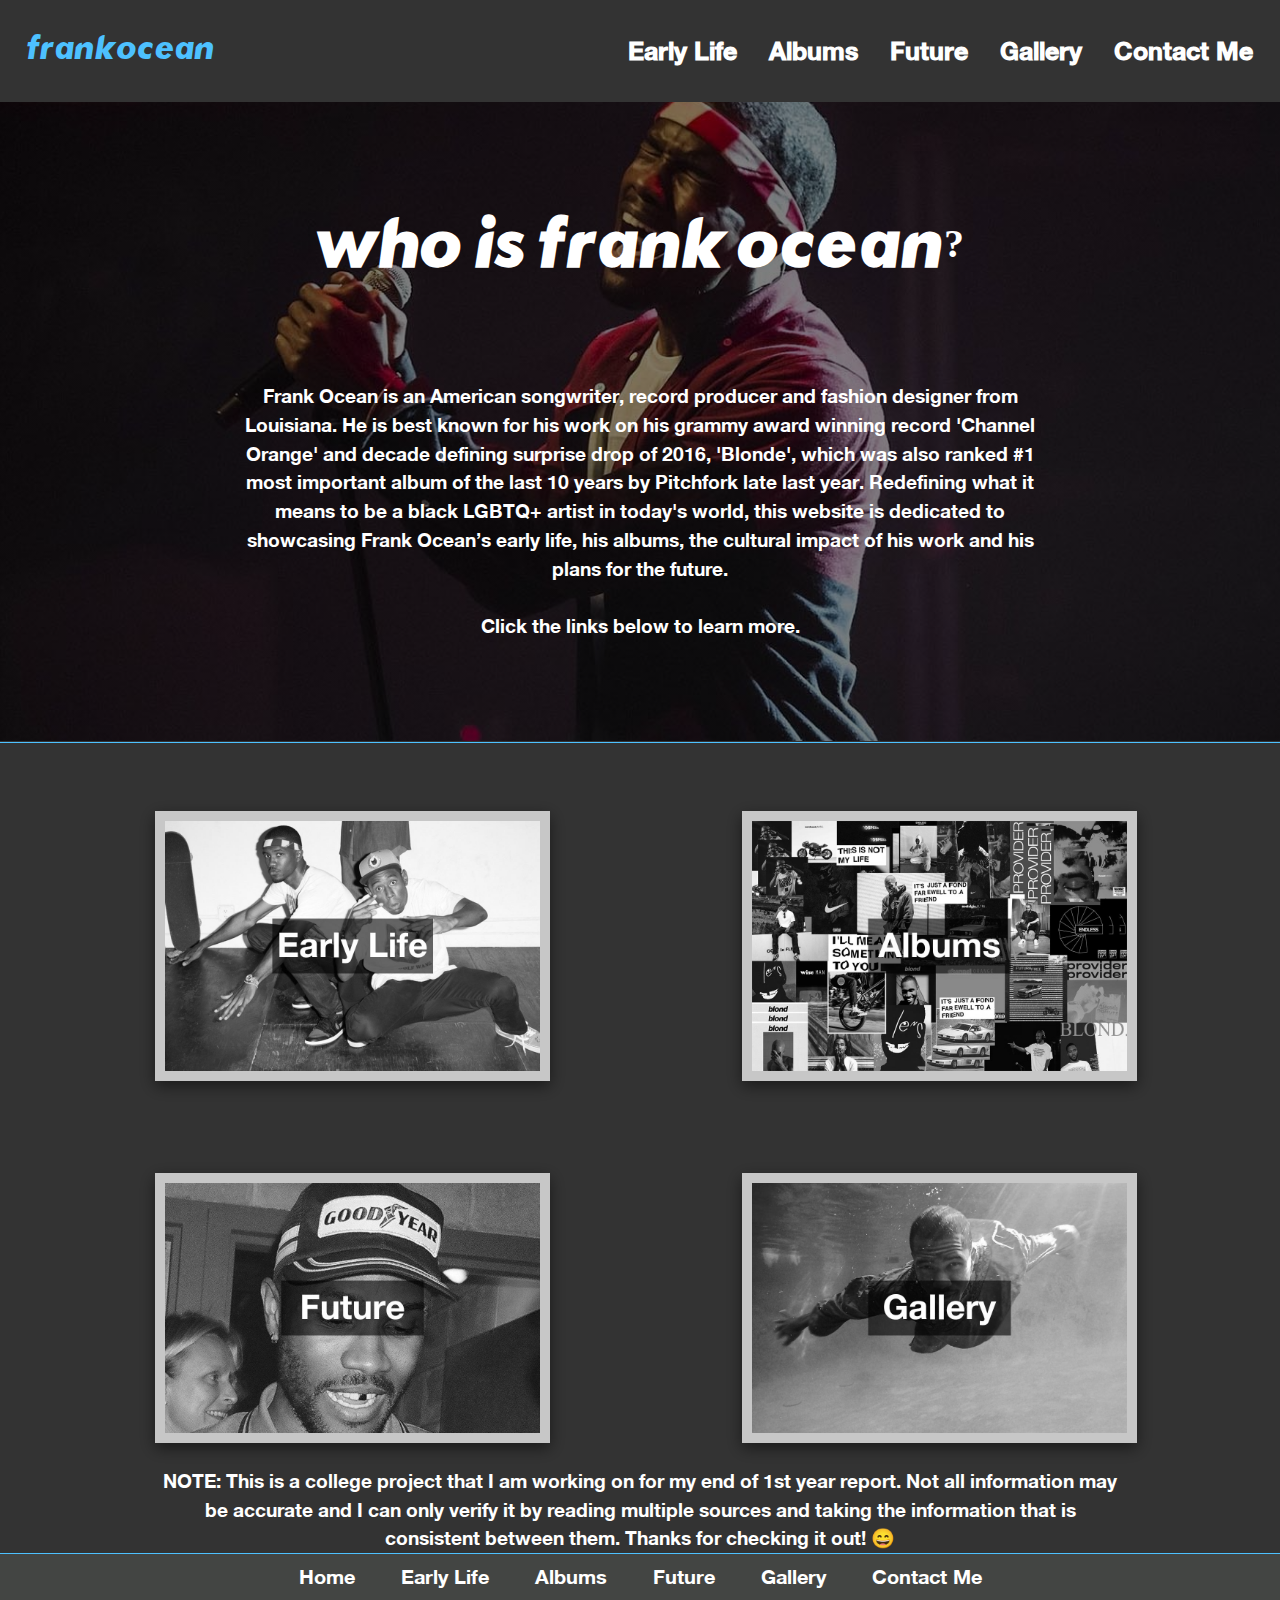
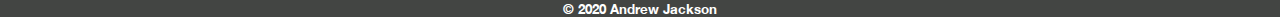
<file: index.html>
<!DOCTYPE HTML>
<!--The following lines are comments
    Author :          Andrew Jackson
    Date Created:     20/2/20
    Page Description: Home page-->

<html lang="en">
<head>
    <meta charset="utf-8"   />
    <meta name="description" content="Frank Ocean project">
    <meta name="keywords"   content="Frank Ocean, Blond, Blonde, Channel Orange, Nostalgia Ultra, Endless">
    <meta name="author"    content="Andrew Jackson">
    <title>Frank Ocean by Andrew Jackson</title>
    <link rel="stylesheet" href="css/main.css"/>
    <link rel="icon" type="image/png" href="Images/favicon.ico"/>
    </head>
<body>
<!--This is a script I was using to determine the width of each window for media queries, will be removed in final submission.
<p>Click the button to display this frame's height and width.</p>

<button onclick="myFunction()">Try it</button>

<p><strong>Note:</strong> The innerWidth and innerHeight properties are not supported in IE8 and earlier.</p>

<p id="demo"></p>
    <script>
function myFunction() {
  var w = window.innerWidth;
  var h = window.innerHeight;
    var LeftM = (w - 650) / 2;
  document.getElementById("demo").innerHTML = "Width: " + w + "<br>Height: " + h;
}
</script>-->

    <header>
        <nav>
        <label class="logo"> <a href="index.html" id="LinkStyle">frank ocean</a> </label>
            <ul>
                <li> <a href="EarlyLife.html">Early Life</a></li>
                <li> <a href="Albums.html">Albums</a></li>
                <li> <a href="Future.html">Future</a></li>
                <li> <a href="Gallery.html">Gallery</a></li>
                <li> <a href="ContactMe.html">Contact Me</a></li>
            
            </ul>
        </nav>
      </header>
    <main>
    <section id="FrankBGContainer">
    <section id="AboutFrankOceanBox">
<h2 id="FrankInfoHeading"> Who is Frank Ocean?</h2>
                <p>
                    Frank Ocean is an American songwriter, record producer and fashion designer from Louisiana.
                    He is best known for his work on his grammy award winning record 'Channel Orange' and decade defining surprise drop of 2016, 'Blonde', which was also ranked #1 most important album of the last 10 years by Pitchfork late last year. Redefining what it means to be a black LGBTQ+ artist in today's world,
                    this website is dedicated to showcasing Frank Ocean’s early life, his albums, 
                    the cultural impact of his work and his plans for the future.
                    <br><br>Click the links below to learn more.</p>
        </section></section>
        
        <section id="PhotoContainer">
            <a href="EarlyLife.html"><img src="IndexImages/EarlyLifeColumn.jpg" alt="EarlyLifeColumn" id="btnEarlyLife"></a>
            <a href="Albums.html"><img src="IndexImages/AlbumsColumn.jpg" alt="AlbumsColumn" id="btnAlbums"></a>
            <a href="Future.html"><img src="IndexImages/FutureColumn.jpg" alt="FutureColumn" id="btnFuture"></a>
            <a href="Gallery.html"><img src="IndexImages/GalleryColumn.jpg" alt="GalleryColumn" id="btnGallery"></a>
        </section>
        <section id="notice">
    <p>NOTE: This is a college project that I am working on for my end of 1st year report. Not all information may be accurate and I can only verify it by reading multiple sources and 
        taking the information that is consistent between them. Thanks for checking it out! 😄</p>
    </section>
    </main>    

 
    <footer>
        
        <ul>
            <li> <a href="index.html">Home</a></li>
            <li> <a href="EarlyLife.html">Early Life</a></li>
            <li> <a href="Albums.html">Albums</a></li>
            <li> <a href="Future.html">Future</a></li>
            <li> <a href="Gallery.html">Gallery</a></li>
            <li> <a href="ContactMe.html">Contact Me</a></li>
        </ul>
        <small>&copy; 2020 Andrew Jackson</small>
</footer>
    </body>
</html>
</file>
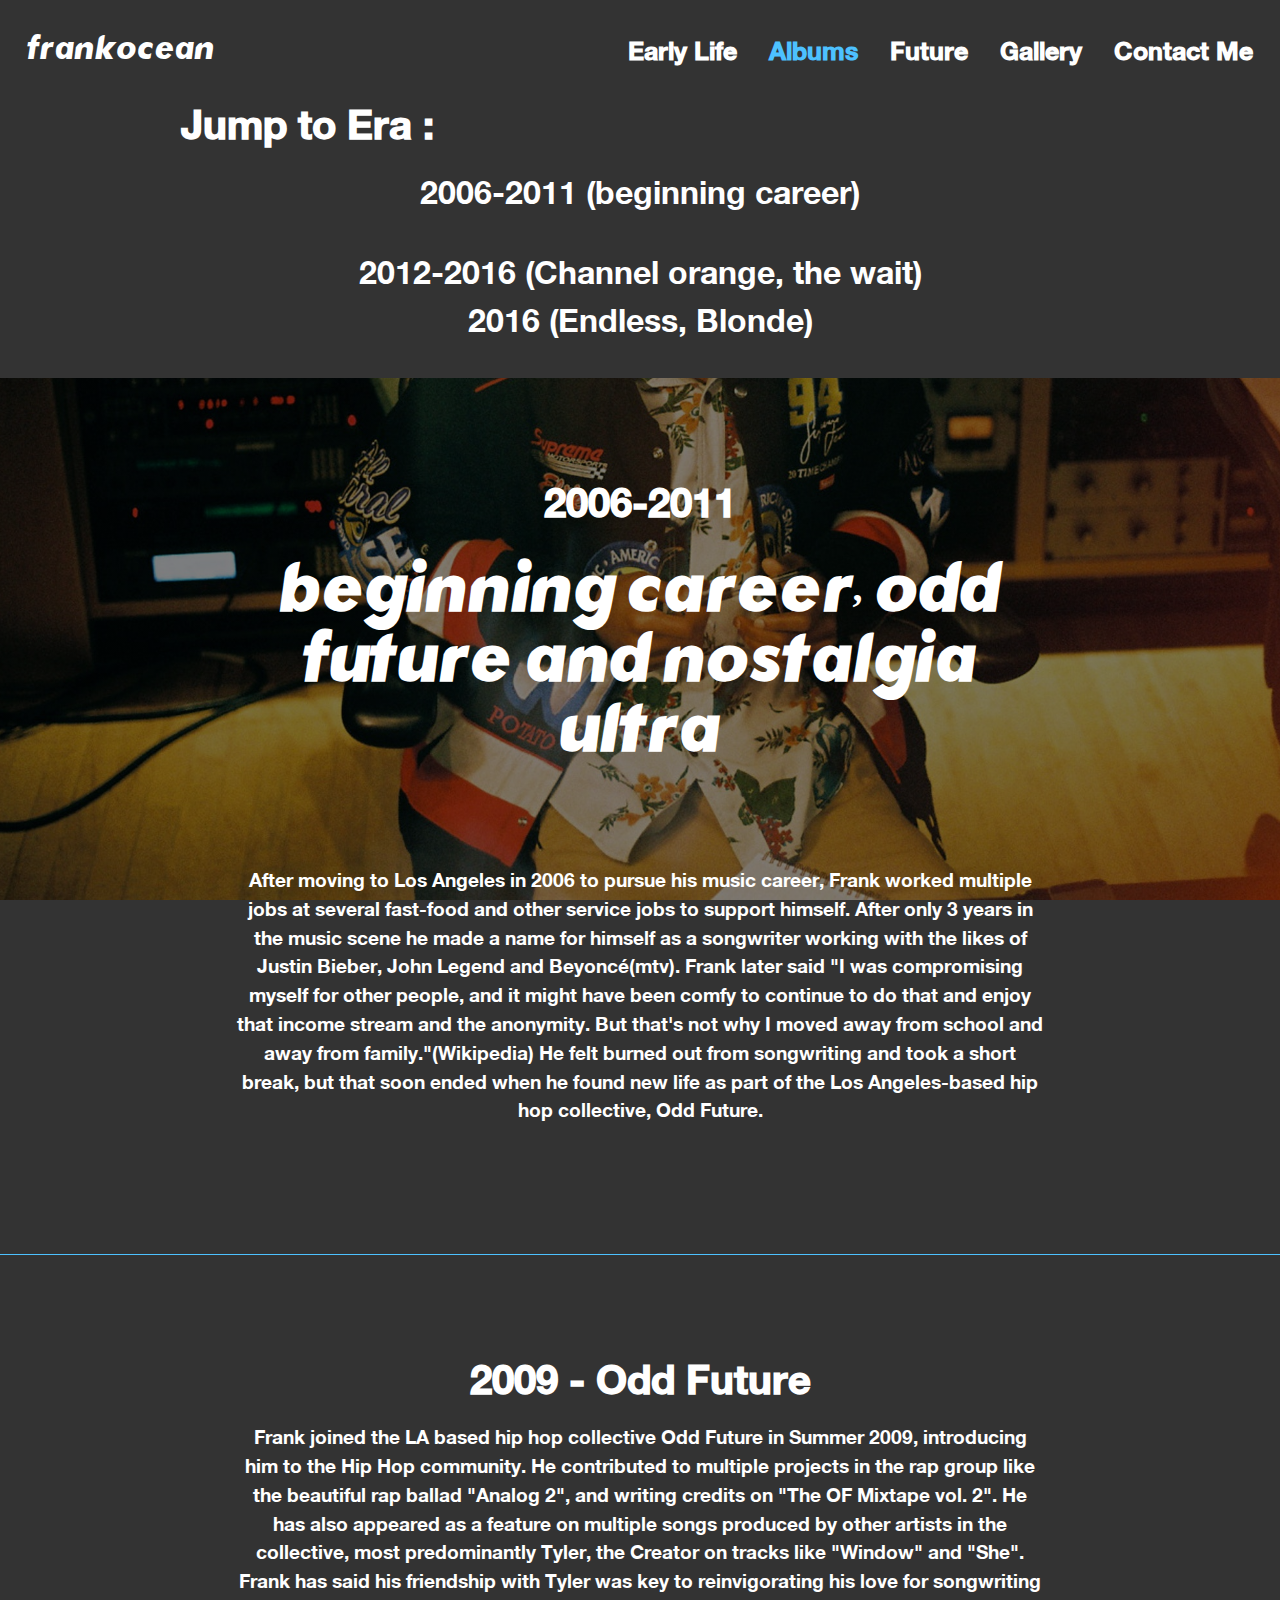
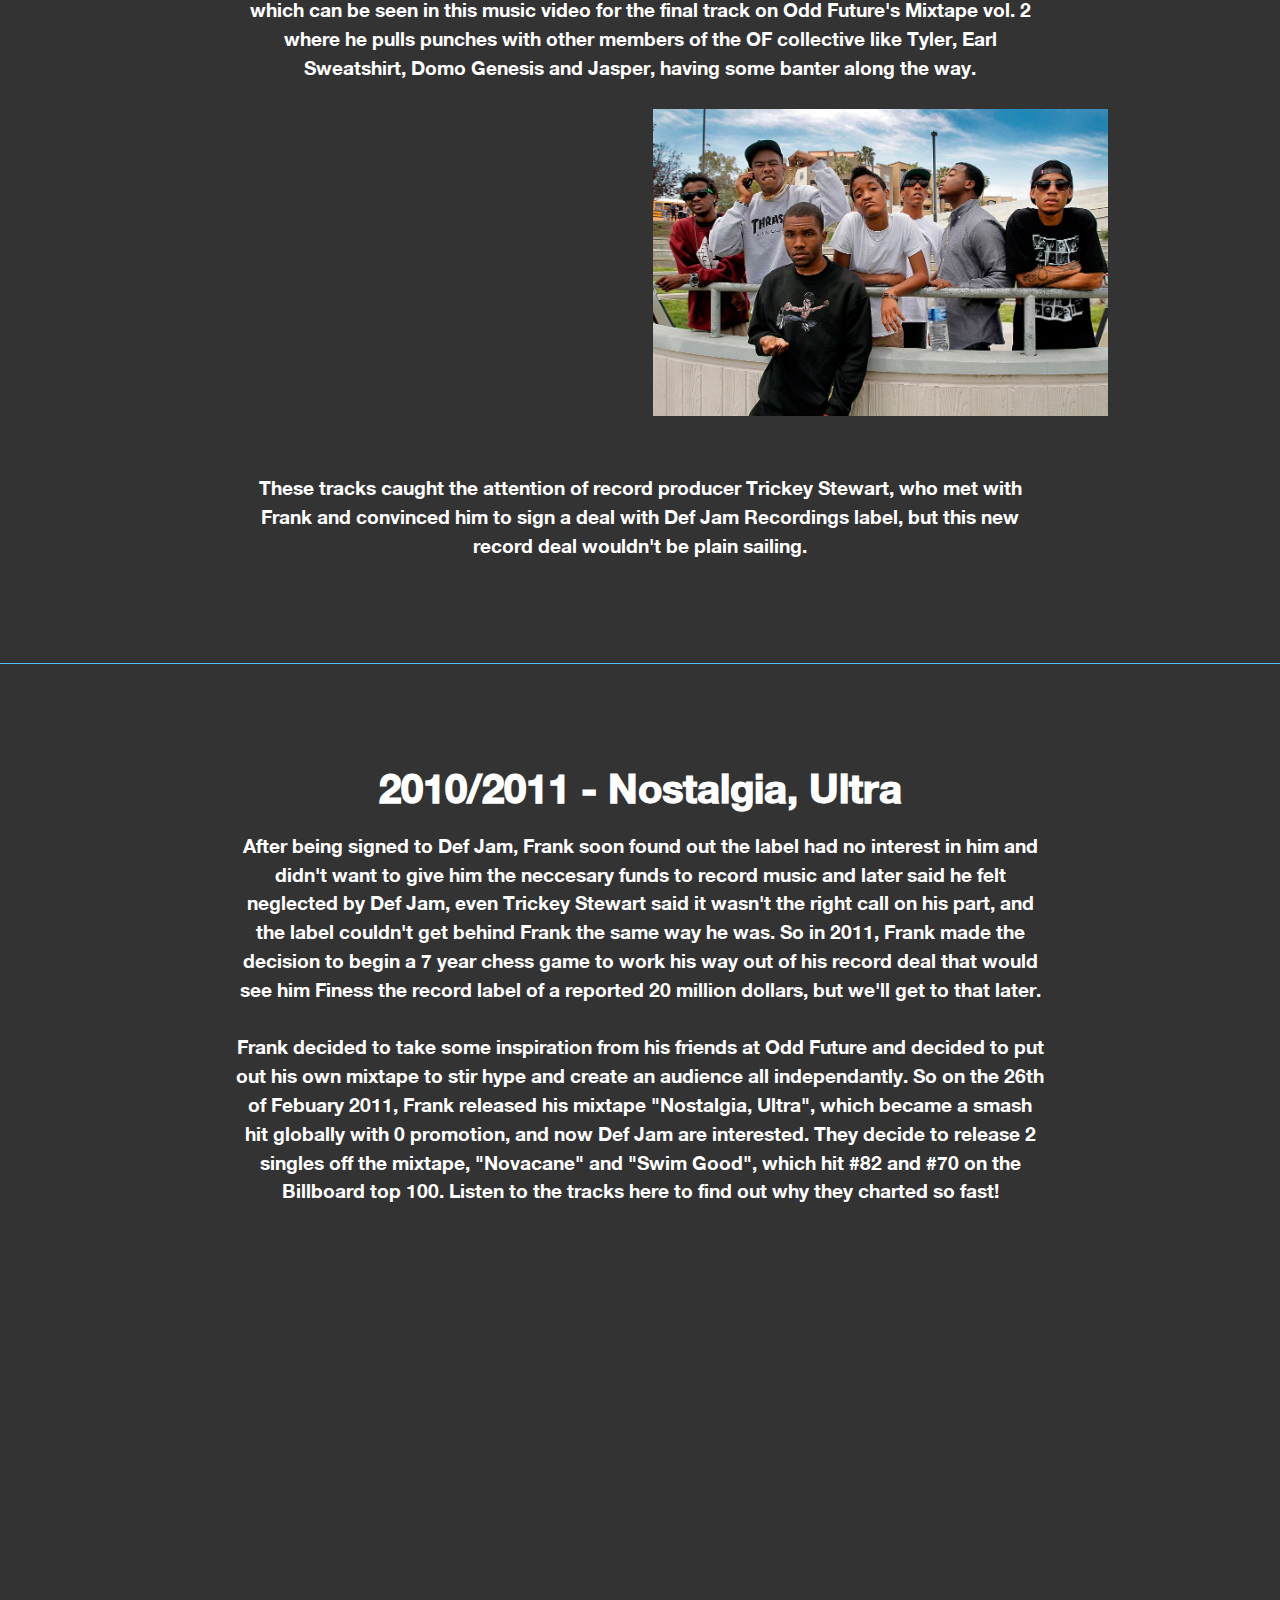
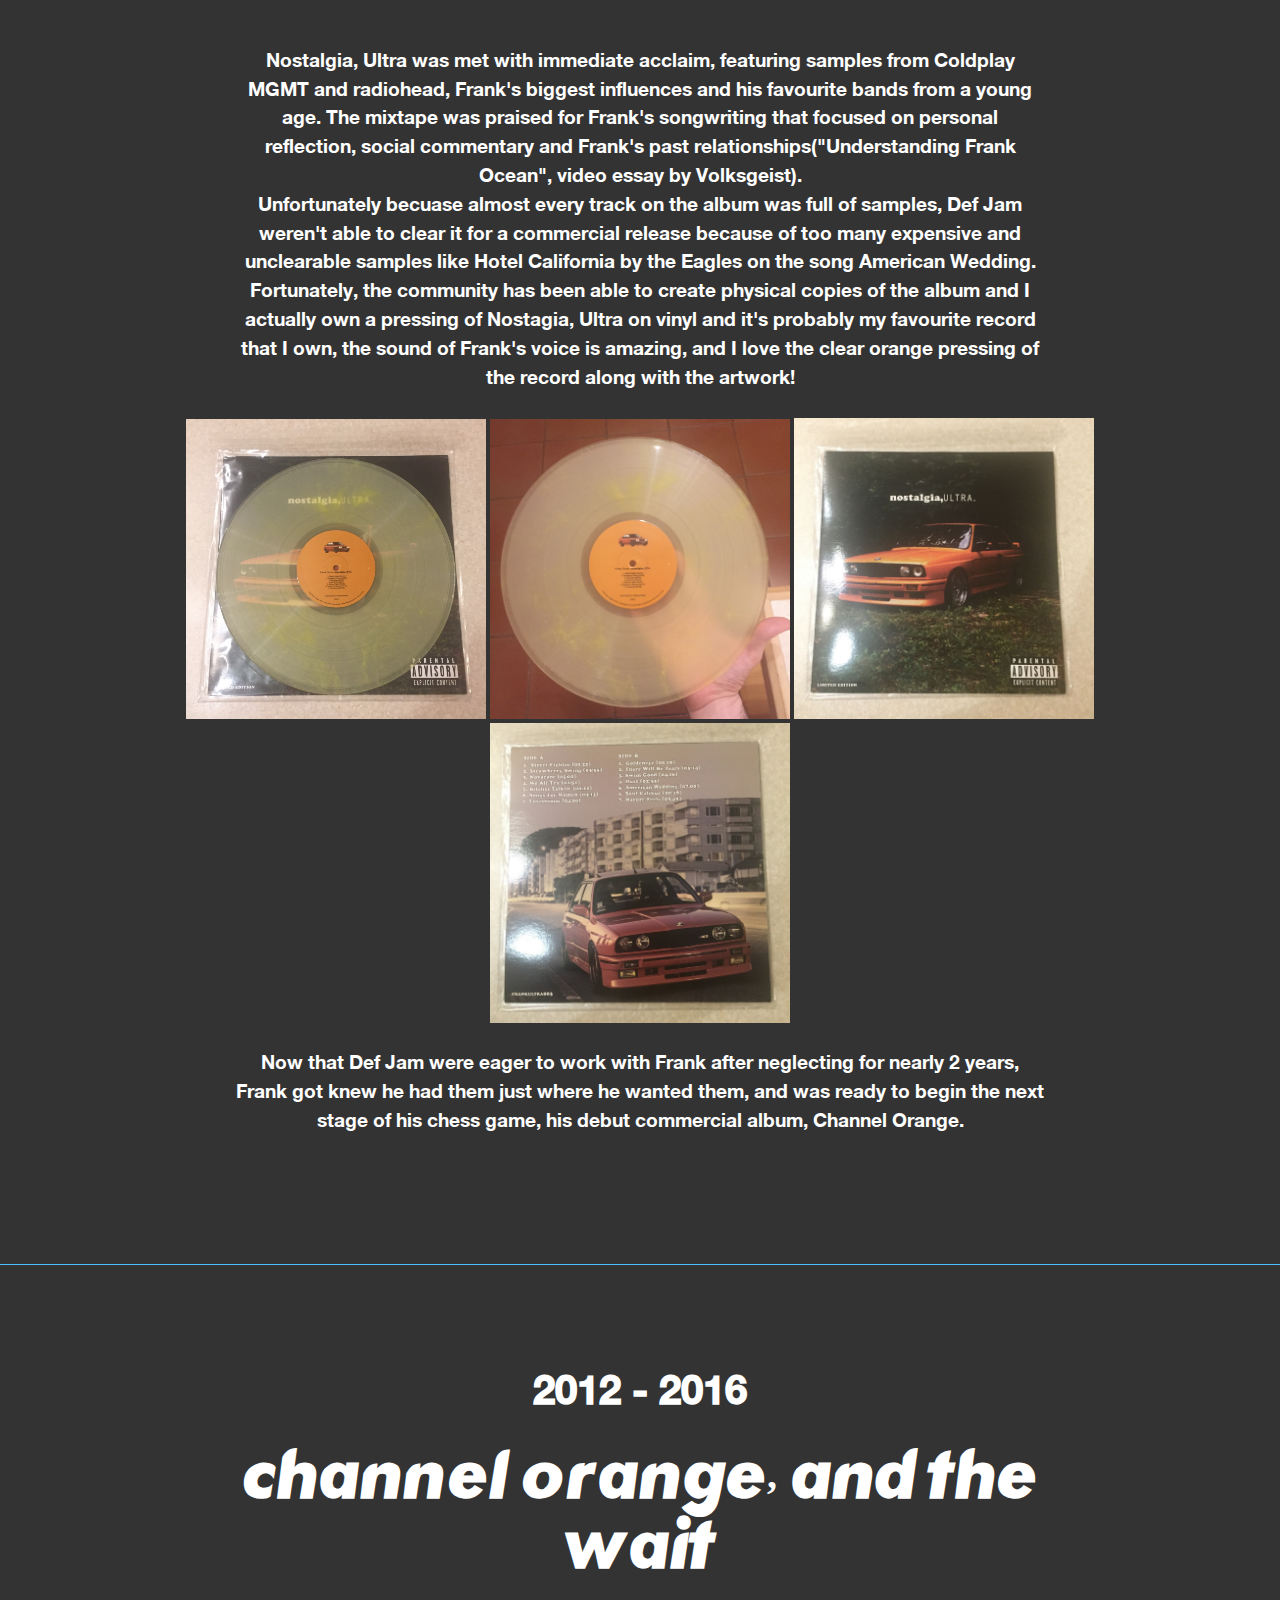
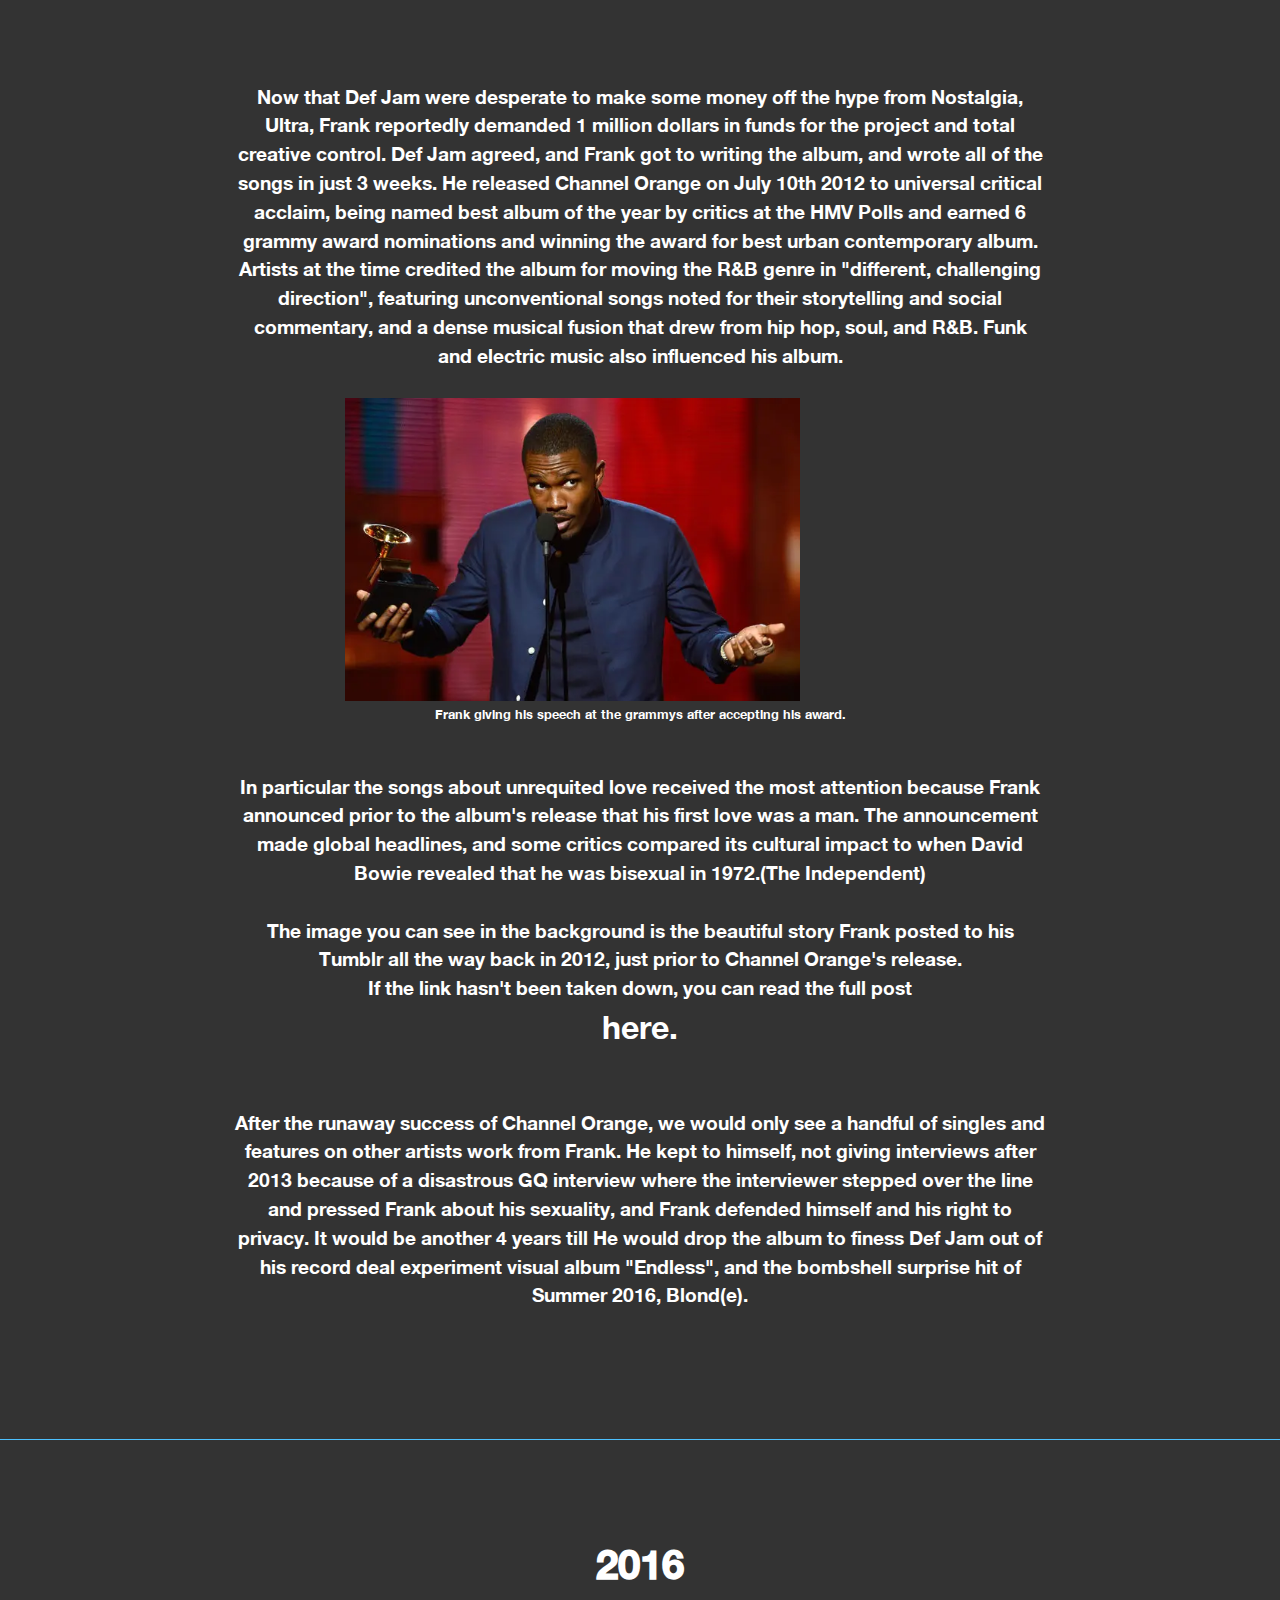
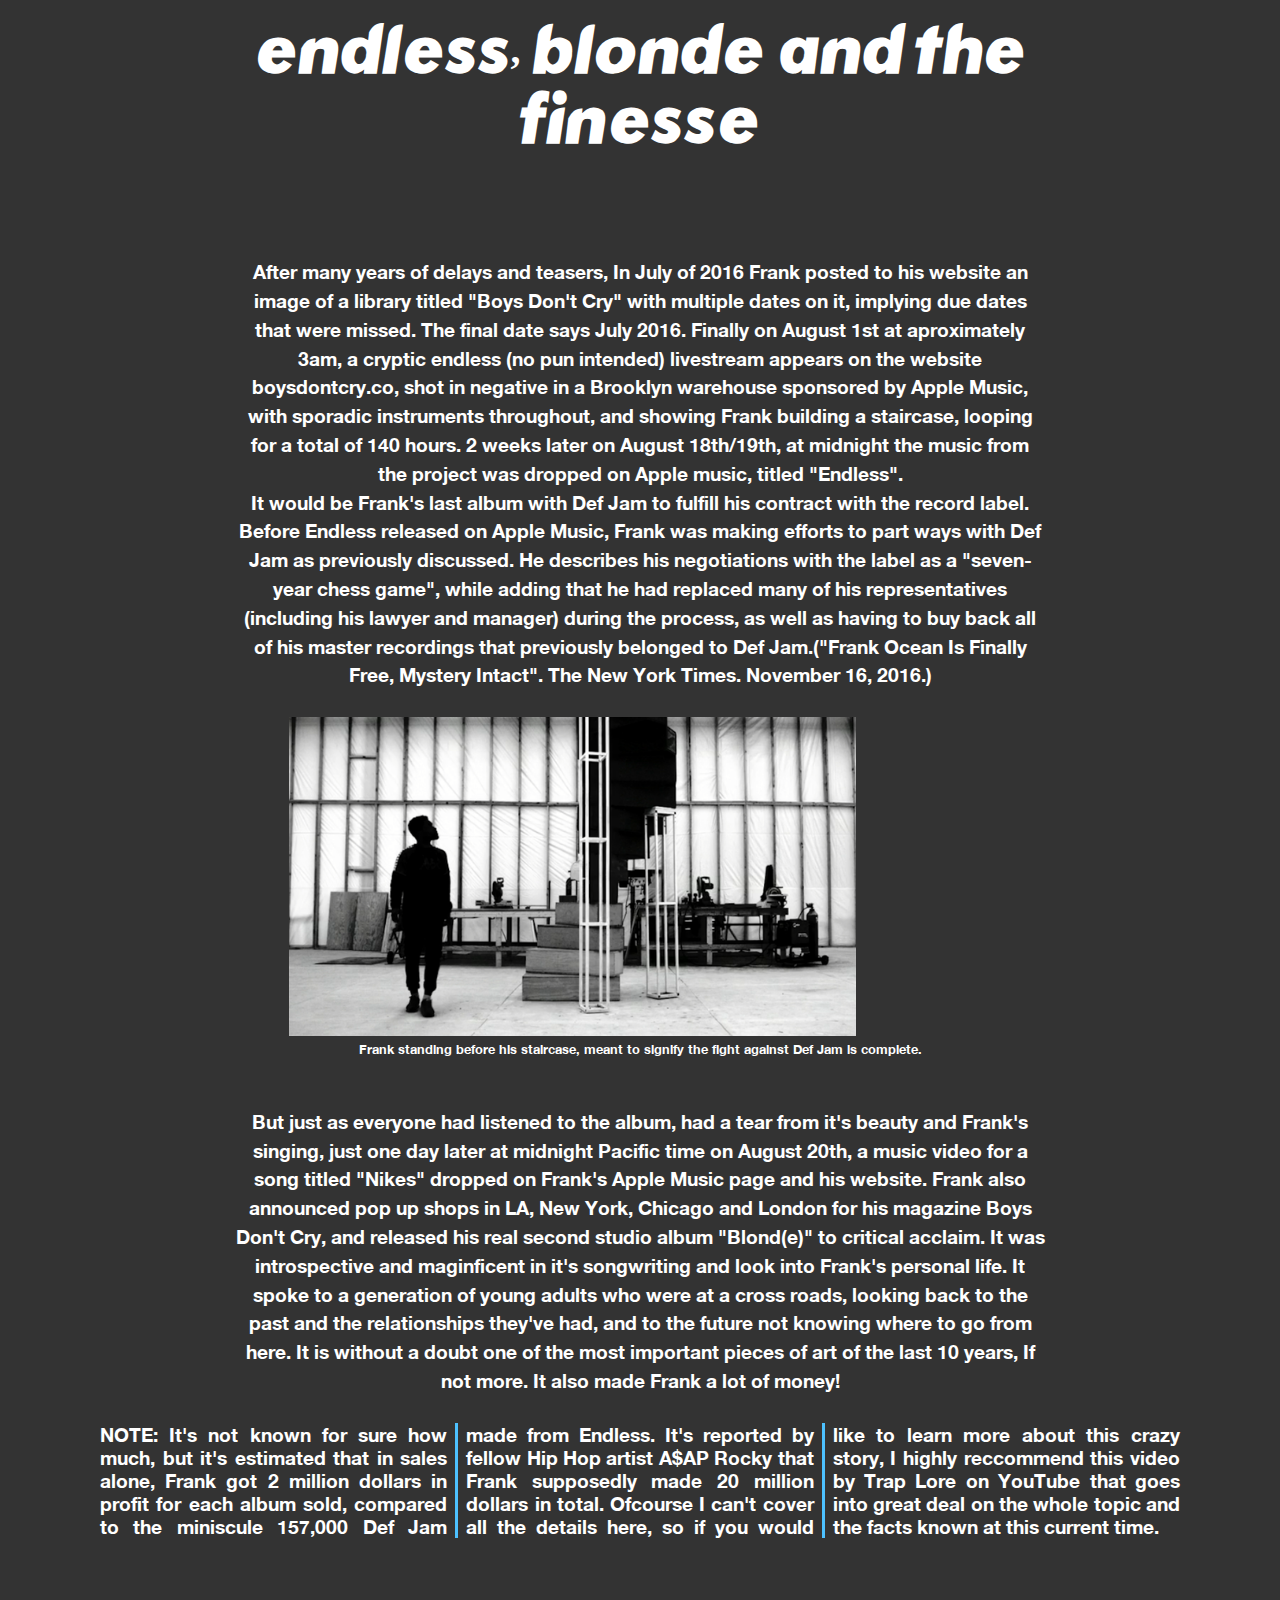
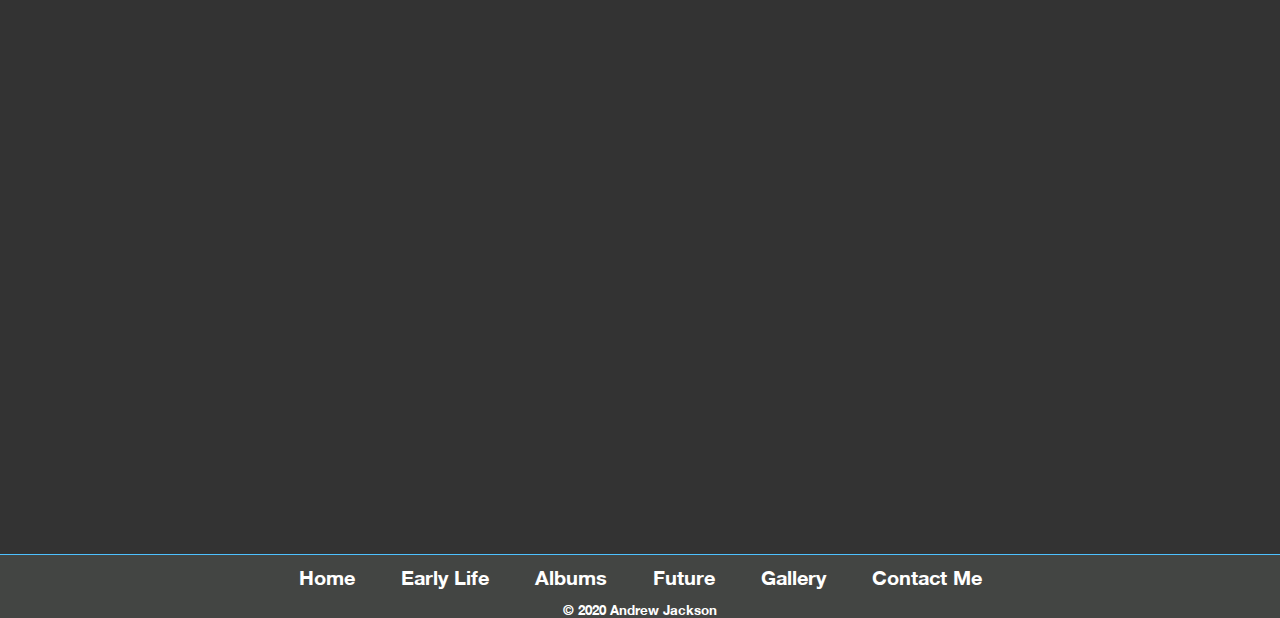
<file: Albums.html>
<!DOCTYPE HTML>
<!--The following lines are comments
    Author :          Andrew Jackson
    Date Created:     20/2/20
    Page Description: Home page-->

<html lang="en">
<head>
    <meta charset="utf-8"   />
    <meta name="description" content="Frank Ocean project">
    <meta name="keywords"   content="Frank Ocean, Blond, Blonde, Channel Orange, Nostalgia Ultra, Endless">
    <meta name="author"    content="Andrew Jackson">
    <title>Frank Ocean by Andrew Jackson</title>
    <link rel="stylesheet" href="css/Albums.css"/>
    <link rel="icon" type="image/png" href="Images/favicon.ico"/>
    <style>
        article
        {
            column-count: 3;
            font-family: Helvetica;
            font-size: 1.5vw;
            color: white;
            column-rule: solid #4dc1ff;
            column-span: all;
            text-align: justify;
        }
    </style>
    </head>
<body>
    <header>
        <nav>
        <label class="logo"> <a href="index.html" id="LinkStyle">frank ocean</a> </label>
            <ul>
                <li> <a href="EarlyLife.html">Early Life</a></li>
                <li> <a class="active" href="Albums.html">Albums</a></li>
                <li> <a href="Future.html">Future</a></li>
                <li> <a href="Gallery.html">Gallery</a></li>
                <li> <a href="ContactMe.html">Contact Me</a></li>
            </ul>
        </nav>
      </header>
    <main>
        <section class="JumpTo"><h2 id="JumpHeading">Jump to Era : </h2><p><a href="#FrankBGContainer">2006-2011 (beginning career)</a></p><p><a href="#FrankBGContainer4">2012-2016 (Channel orange, the wait)</a><a href=#FrankBGContainer5>2016 (Endless, Blonde)</a></p></section>
    <section id="FrankBGContainer">
    <section id="AboutFrankOceanBox">
<h2 id="YearHead">2006-2011</h2>
<h2 id="FrankInfoHeading">Beginning Career, Odd Future and Nostalgia Ultra</h2>        
                <p>
                    After moving to Los Angeles in 2006 to pursue his music career, Frank worked multiple jobs at several fast-food and other service jobs to support himself. After only 3 years in the music scene he made a name for himself as a songwriter working with the likes of Justin Bieber, John Legend and Beyoncé(mtv). Frank later said "I was compromising myself for other people, and it might have been comfy to continue to do that and enjoy that income stream and the anonymity. But that's not why I moved away from school and away from family."(Wikipedia) He felt burned out from songwriting and took a short break, but that soon ended when he found new life as part of the Los Angeles-based hip hop collective, Odd Future.
                </p>
        
    </section>
        </section>
    <section id="FrankBGContainer2">
        <section id="AboutFrankOceanBox">

            <section class="content">
                <h2 id="OFHeading">2009 - Odd Future</h2>
        <p>
            Frank joined the LA based hip hop collective Odd Future in Summer 2009, introducing him to the Hip Hop community. He contributed to multiple projects in the rap group like the beautiful rap ballad "Analog 2", and writing credits on "The OF Mixtape vol. 2". He has also appeared as a feature on multiple songs produced by other artists in the collective, most predominantly Tyler, the Creator on tracks like "Window" and "She". Frank has said his friendship with Tyler was key to reinvigorating his love for songwriting which can be seen in this music video for the final track on Odd Future's Mixtape vol. 2 where he pulls punches with other members of the OF collective like Tyler, Earl Sweatshirt, Domo Genesis and Jasper, having some banter along the way.</p>
        <section class="OldieAndOFPic">
            <iframe class="OldieVid" width="455" height="307" src="https://www.youtube.com/embed/fzi24Nssiow" allow="accelerometer; autoplay; encrypted-media; gyroscope; picture-in-picture" allowfullscreen></iframe>
            <img class="theOFCrew" src="AlbumsImages/1EAKlUYcfWYAqE2yyuwJrrw.jpeg" alt="OFCrew" width="455" height="307">
        </section>
        <p id="afterVid">These tracks caught the attention of record producer Trickey Stewart, who met with Frank and convinced him to sign a deal with Def Jam Recordings label, but this new record deal wouldn't be plain sailing.
        </p>
            </section></section>
    </section>
    <section id="FrankBGContainer3">
        <section id="AboutFrankOceanBox">
        <section class="content">
            <h2 id="NostalgiaUltra">2010/2011 - Nostalgia, Ultra</h2>
            <p>
                After being signed to Def Jam, Frank soon found out the label had no interest in him and didn't want to give him the neccesary funds to record music and later said he felt neglected by Def Jam, even Trickey Stewart said it wasn't the right call on his part, and the label couldn't get behind Frank the same way he was. So in 2011, Frank made the decision to begin a 7 year chess game to work his way out of his record deal that would see him Finess the record label of a reported 20 million dollars, but we'll get to that later. <br><br>Frank decided to take some inspiration from his friends at Odd Future and decided to put out his own mixtape to stir hype and create an audience all independantly. So on the 26th of Febuary 2011, Frank released his mixtape "Nostalgia, Ultra", which became a smash hit globally with 0 promotion, and now Def Jam are interested. They decide to release 2 singles off the mixtape, "Novacane" and "Swim Good", which hit #82 and #70 on the Billboard top 100. Listen to the tracks here to find out why they charted so fast!</p>
            <section id="SpotifyContainer">
            <iframe id="Spotify1" src="https://open.spotify.com/embed/album/3RYdEXhGHojkTILUdtnRVJ" width="300" height="380" allow="encrypted-media"></iframe><iframe id="Spotify2" src="https://open.spotify.com/embed/album/3TLaFWQDhV1g39Qwd5sPAm" width="300" height="380" allow="encrypted-media"></iframe>
            </section>
            <p>
                <br>Nostalgia, Ultra was met with immediate acclaim, featuring samples from  Coldplay MGMT and radiohead, Frank's biggest influences and his favourite bands from a young age. The mixtape was praised for Frank's songwriting that focused on personal reflection, social commentary and Frank's past relationships("Understanding Frank Ocean", video essay by Volksgeist).<br>Unfortunately becuase almost every track on the album was full of samples, Def Jam weren't able to clear it for a commercial release because of too many expensive and unclearable samples like Hotel California by the Eagles on the song American Wedding. Fortunately, the community has been able to create physical copies of the album and I actually own a pressing of Nostagia, Ultra on vinyl and it's probably my favourite record that I own, the sound of Frank's voice is amazing, and I love the clear orange pressing of the record along with the artwork!
            </p>
                    
        <section id="PhotosContainer">
        <img src="AlbumsImages/Album+vinyl.jpg" alt="AlbumPlusVinyl" id="NostalgiaImages">
        <img src="AlbumsImages/vinyl.jpg" alt="vinyl" id="NostalgiaImages">
        <img src="AlbumsImages/albumFront.jpg" alt="AlbumFront" id="NostalgiaImages">
        <img src="AlbumsImages/AlbumBack.jpg" alt="AlbumBack" id="NostalgiaImages">
        </section>
            <p>Now that Def Jam were eager to work with Frank after neglecting for nearly 2 years, Frank got knew he had them just where he wanted them, and was ready to begin the next stage of his chess game, his debut commercial album, Channel Orange.</p>
            </section>
        </section>
        </section>
    <section id="FrankBGContainer4">
        <section id="AboutFrankOceanBox">
            <section class="content">
                <h2 id="YearHead">2012 - 2016</h2>
                <h2 id="FrankInfoHeading">Channel Orange, and the wait</h2>
                <p>
                    Now that Def Jam were desperate to make some money off the hype from Nostalgia, Ultra, Frank reportedly demanded 1 million dollars in funds for the project and total creative control. Def Jam agreed, and Frank got to writing the album, and wrote all of the songs in just 3 weeks. He released Channel Orange on July 10th 2012 to universal critical acclaim, being named best album of the year by critics at the HMV Polls and earned 6 grammy award nominations and winning the award for best urban contemporary album. Artists at the time credited the album for moving the R&amp;B genre in "different, challenging direction", featuring unconventional songs noted for their storytelling and social commentary, and a dense musical fusion that drew from hip hop, soul, and R&amp;B. Funk and electric music also influenced his album.
                </p>
                <section id="PhotosContainer">
                    <figure><img src="AlbumsImages/FrankGrammySpeech.jpg" alt="GrammySpeechIMG" width="455"></figure>
                    <p id="CaptionF">Frank giving his speech at the grammys after accepting his award.</p>
                </section>
                <p>In particular the songs about unrequited love received the most attention because Frank announced prior to the album's release that his first love was a man. The announcement made global headlines, and some critics compared its cultural impact to when David Bowie revealed that he was bisexual in 1972.(The Independent)<br><br>The image you can see in the background is the beautiful story Frank posted to his Tumblr all the way back in 2012, just prior to Channel Orange's release. <br>If the link hasn't been taken down, you can read the full post <a id="ThankYousLink" href="https://frankocean.tumblr.com/image/26473798723">here.</a><br><br>After the runaway success of Channel Orange, we would only see a handful of singles and features on other artists work from Frank. He kept to himself, not giving interviews after 2013 because of a disastrous GQ interview where the interviewer stepped over the line and pressed Frank about his sexuality, and Frank defended himself and his right to privacy. It would be another 4 years till He would drop the album to finess Def Jam out of his record deal experiment visual album "Endless", and the bombshell surprise hit of Summer 2016, Blond(e).
                </p>
            </section>
        </section>
    </section>
    <section id="FrankBGContainer5">
        <section id="AboutFrankOceanBox">
            <section class="content">
                <h2 id="YearHead">2016</h2>
                <h2 id="FrankInfoHeading">Endless, Blonde and the Finesse</h2>
                <p>After many years of delays and teasers, In July of 2016 Frank posted to his website an image of a library titled "Boys Don't Cry" with multiple dates on it, implying due dates that were missed. The final date says July 2016. Finally on August  1st at aproximately 3am, a cryptic endless (no pun intended) livestream appears on the website boysdontcry.co, shot in negative in a Brooklyn warehouse sponsored by Apple Music, with sporadic instruments throughout, and showing Frank building a staircase, looping for a total of 140 hours. 2 weeks later on August 18th/19th, at midnight the music from the project was dropped on Apple music, titled "Endless".<br>It would be Frank's last album with Def Jam to fulfill his contract with the record label. Before Endless released on Apple Music, Frank was making efforts to part ways with Def Jam as previously discussed. He describes his negotiations with the label as a "seven-year chess game", while adding that he had replaced many of his representatives (including his lawyer and manager) during the process, as well as having to buy back all of his master recordings that previously belonged to Def Jam.("Frank Ocean Is Finally Free, Mystery Intact". The New York Times. November 16, 2016.)
                </p>
                <section id="PhotosContainer">
                <figure><img class="Staircase" src="AlbumsImages/staircaseComplete.png" alt="StaircaseIMG"></figure>
                <p id="caption2">Frank standing before his staircase, meant to signify the fight against Def Jam is complete.</p>
                </section>
                <p>But just as everyone had listened to the album, had a tear from it's beauty and Frank's singing, just one day later at midnight Pacific time on August 20th, a music video for a song titled "Nikes" dropped on Frank's Apple Music page and his website. Frank also announced pop up shops in LA, New York, Chicago and London for his magazine Boys Don't Cry, and released his real second studio album "Blond(e)" to critical acclaim. It was introspective and maginficent in it's songwriting and look into Frank's personal life. It spoke to a generation of young adults who were at a cross roads, looking back to the past and the relationships they've had, and to the future not knowing where to go from here. It is without a doubt one of the most important pieces of art of the last 10 years, If not more. It also made Frank a lot of money!</p>
                <article>NOTE: It's not known for sure how much, but it's estimated that in sales alone, Frank got 2 million dollars in profit for each album sold, compared to the miniscule 157,000 Def Jam made from Endless. It's reported by fellow Hip Hop artist A$AP Rocky that Frank supposedly made 20 million dollars in total. Ofcourse I can't cover all the details here, so if you would like to learn more about this crazy story, I highly reccommend this video by Trap Lore on YouTube that goes into great deal on the whole topic and the facts known at this current time.</article>
                <section class="FinesseVid">
                <iframe width="910" height="512" src="https://www.youtube.com/embed/EIz8nlyQNJY" allow="accelerometer; autoplay; encrypted-media; gyroscope; picture-in-picture" allowfullscreen></iframe>
                </section>
            </section>
        </section>
    </section>
    </main>
    <footer>
        
        <ul>
            <li> <a href="index.html">Home</a></li>
            <li> <a href="EarlyLife.html">Early Life</a></li>
            <li> <a href="Albums.html">Albums</a></li>
            <li> <a href="Future.html">Future</a></li>
            <li> <a href="Gallery.html">Gallery</a></li>
            <li> <a href="ContactMe.html">Contact Me</a></li>
        </ul>
        <small>&copy; 2020 Andrew Jackson</small>
</footer>
    </body>
</html>
</file>
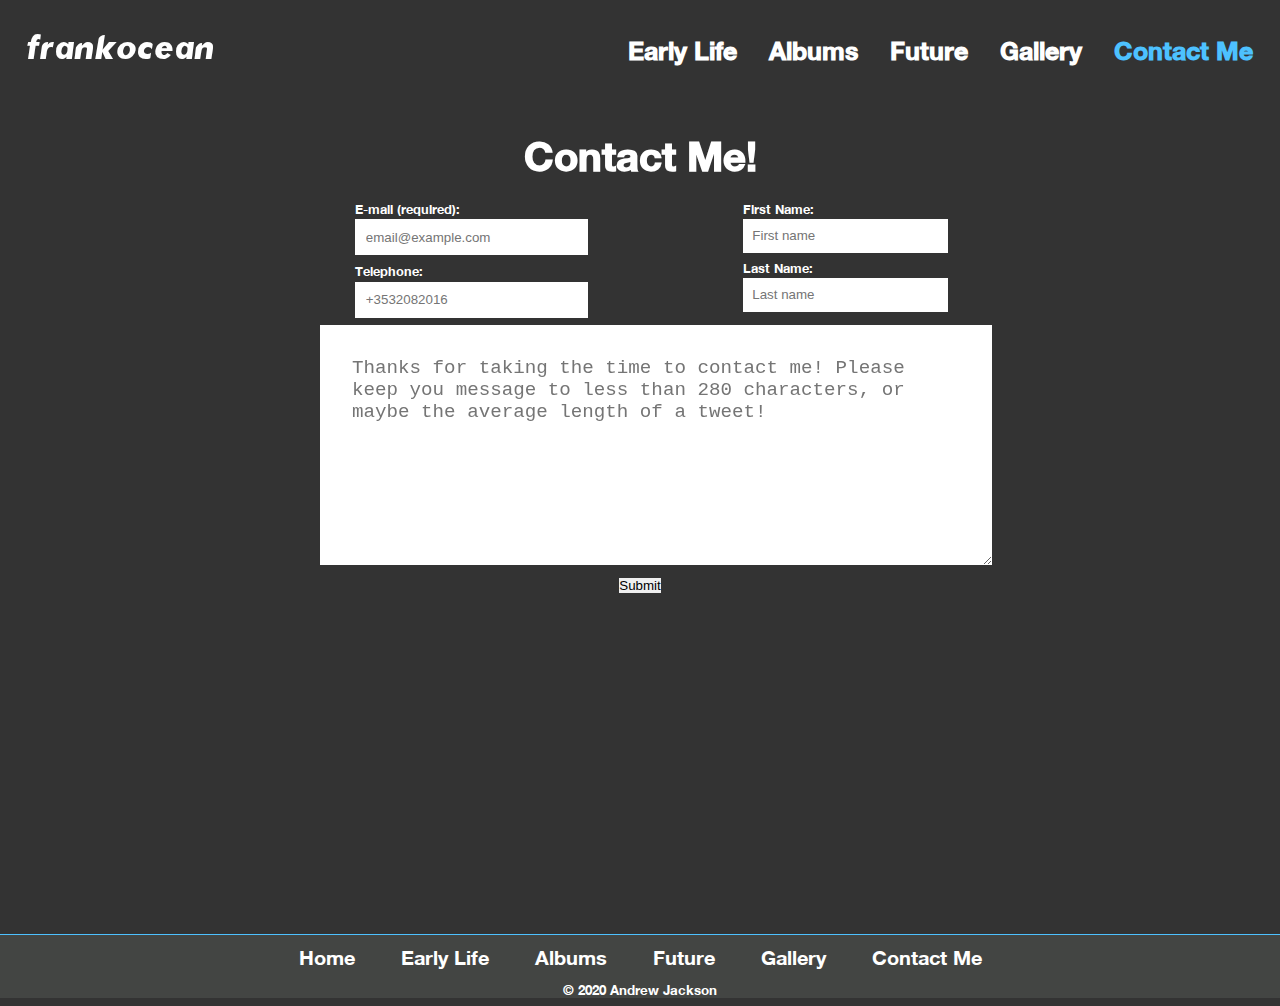
<file: ContactMe.html>
<!DOCTYPE HTML>
<!--The following lines are comments
    Author :          Andrew Jackson
    Date Created:     20/2/20
    Page Description: Home page-->

<html lang="en">
<head>
    <meta charset="utf-8"   />
    <meta name="description" content="Frank Ocean project">
    <meta name="keywords"   content="Frank Ocean, Blond, Blonde, Channel Orange, Nostalgia Ultra, Endless">
    <meta name="author"    content="Andrew Jackson">
    <title>Frank Ocean by Andrew Jackson</title>
    <link rel="stylesheet" href="css/ContactMe.css"/>
    <link rel="icon" type="image/png" href="Images/favicon.ico"/>
    </head>
<body>
    <header>
        <nav>
        <label class="logo"> <a href="index.html" id="LinkStyle">frank ocean</a> </label>
            <ul>
                <li> <a href="EarlyLife.html">Early Life</a></li>
                <li> <a href="Albums.html">Albums</a></li>
                <li> <a href="Future.html">Future</a></li>
                <li> <a href="Gallery.html">Gallery</a></li>
                <li> <a class="active" href="ContactMe.html">Contact Me</a></li>
            </ul>
        </nav>
      </header>
    <main>
        <section id="contactFormContainer">
            <h2 id="ContactHead">Contact Me!</h2>
        <form action="https://year1.ccpdev.me/FormTest.php" method="get">
            <section id="FirstWrapper">
            <p id="form1">E-mail (required):<input required autofocus id="email" type="text" placeholder="email@example.com"></p>
                <br>
            <p id="form2">Telephone:<input id="telephone" type="tel" placeholder="+3532082016"></p>
                <br>
            </section>
            <section id="SecondWrapper">
            <p id="form3">First Name:<input id="firstName" type="text" placeholder="First name"></p>
                <br>
            <p id="form4">Last Name:<input id="lastName" type="text" placeholder="Last name"></p>
                <br>
            </section>
            <textarea id="words" cols="30" rows="8" name="wordBox" placeholder="Thanks for taking the time to contact me! Please keep you message to less than 280 characters, or maybe the average length of a tweet!" maxlength="280"></textarea>
                <br>
            <p><input id="Submit" type="submit" name="Submit" value="Submit"></p></form>
        </section>


    </main>
    <footer>
        
        <ul>
            <li> <a href="index.html">Home</a></li>
            <li> <a href="EarlyLife.html">Early Life</a></li>
            <li> <a href="Albums.html">Albums</a></li>
            <li> <a href="Future.html">Future</a></li>
            <li> <a href="Gallery.html">Gallery</a></li>
            <li> <a href="ContactMe.html">Contact Me</a></li>
        </ul>
        <small>&copy; 2020 Andrew Jackson</small>
</footer>
    </body>
</html>
</file>
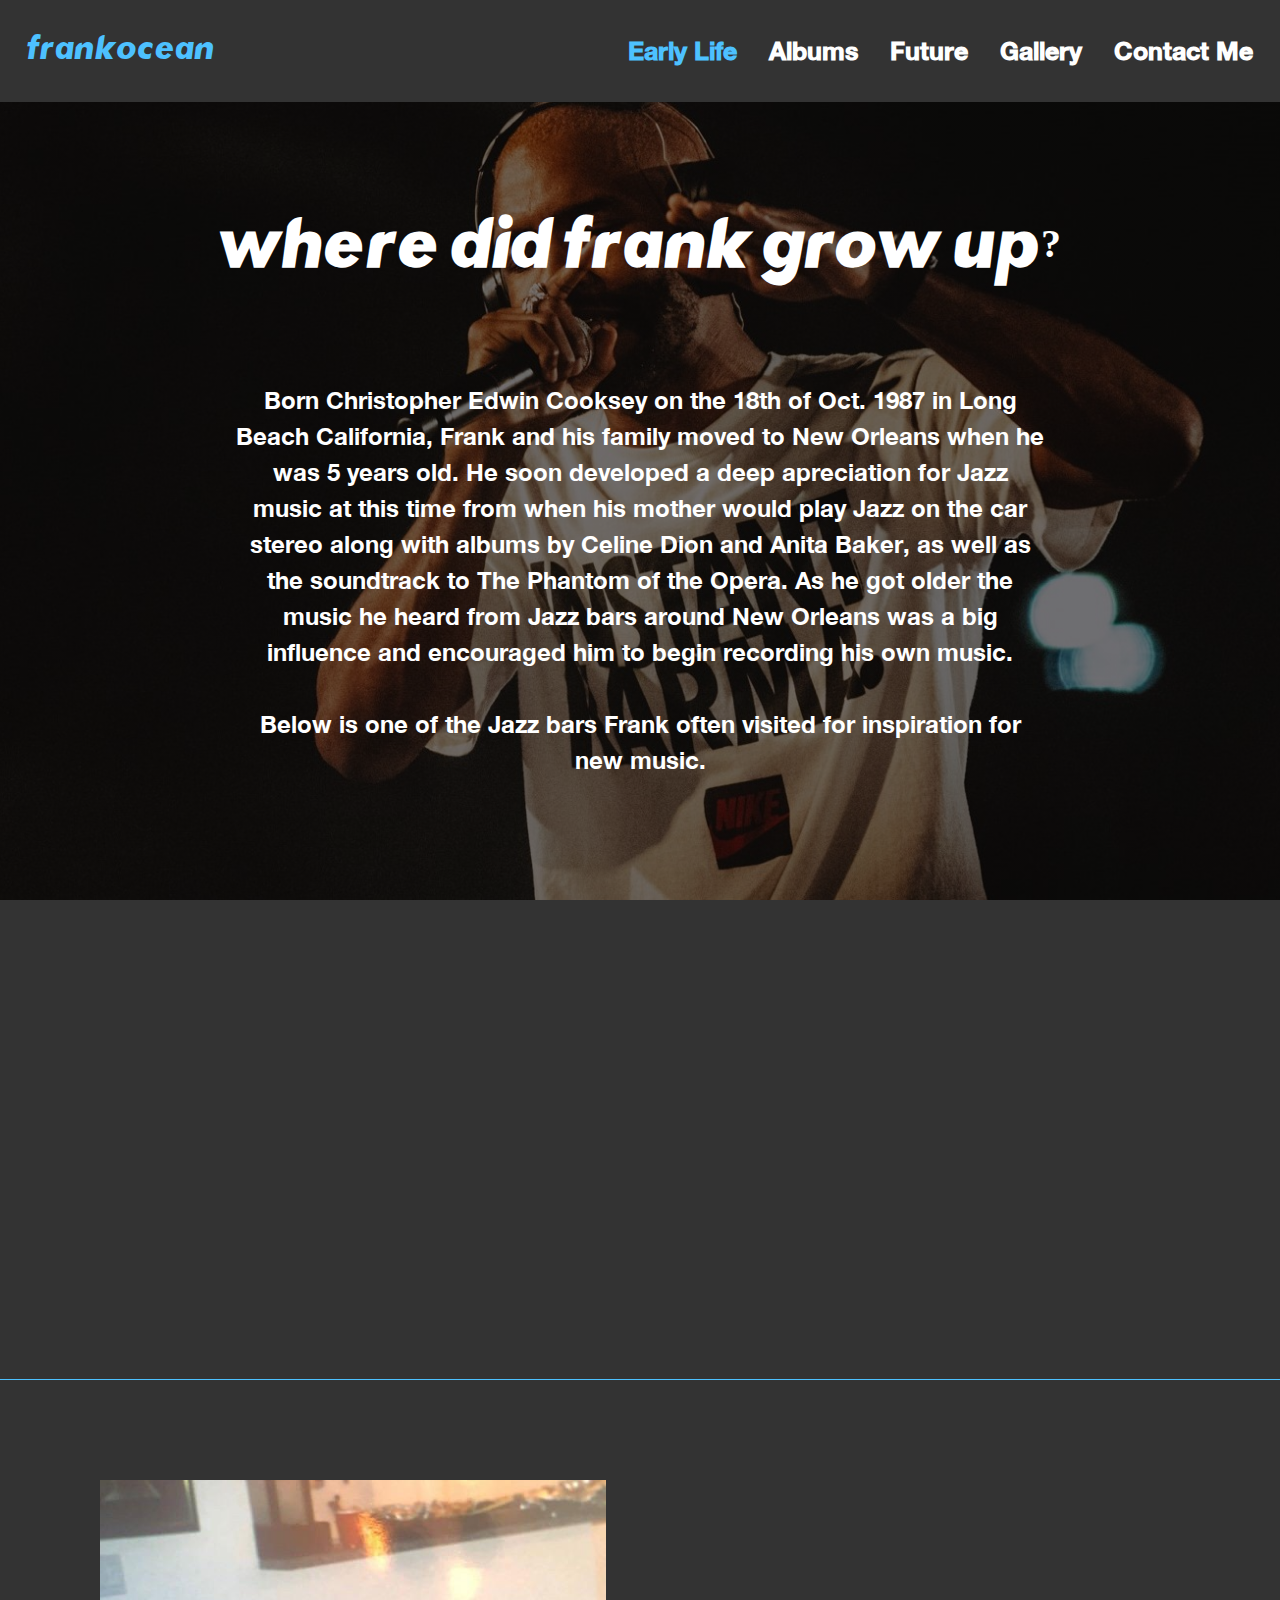
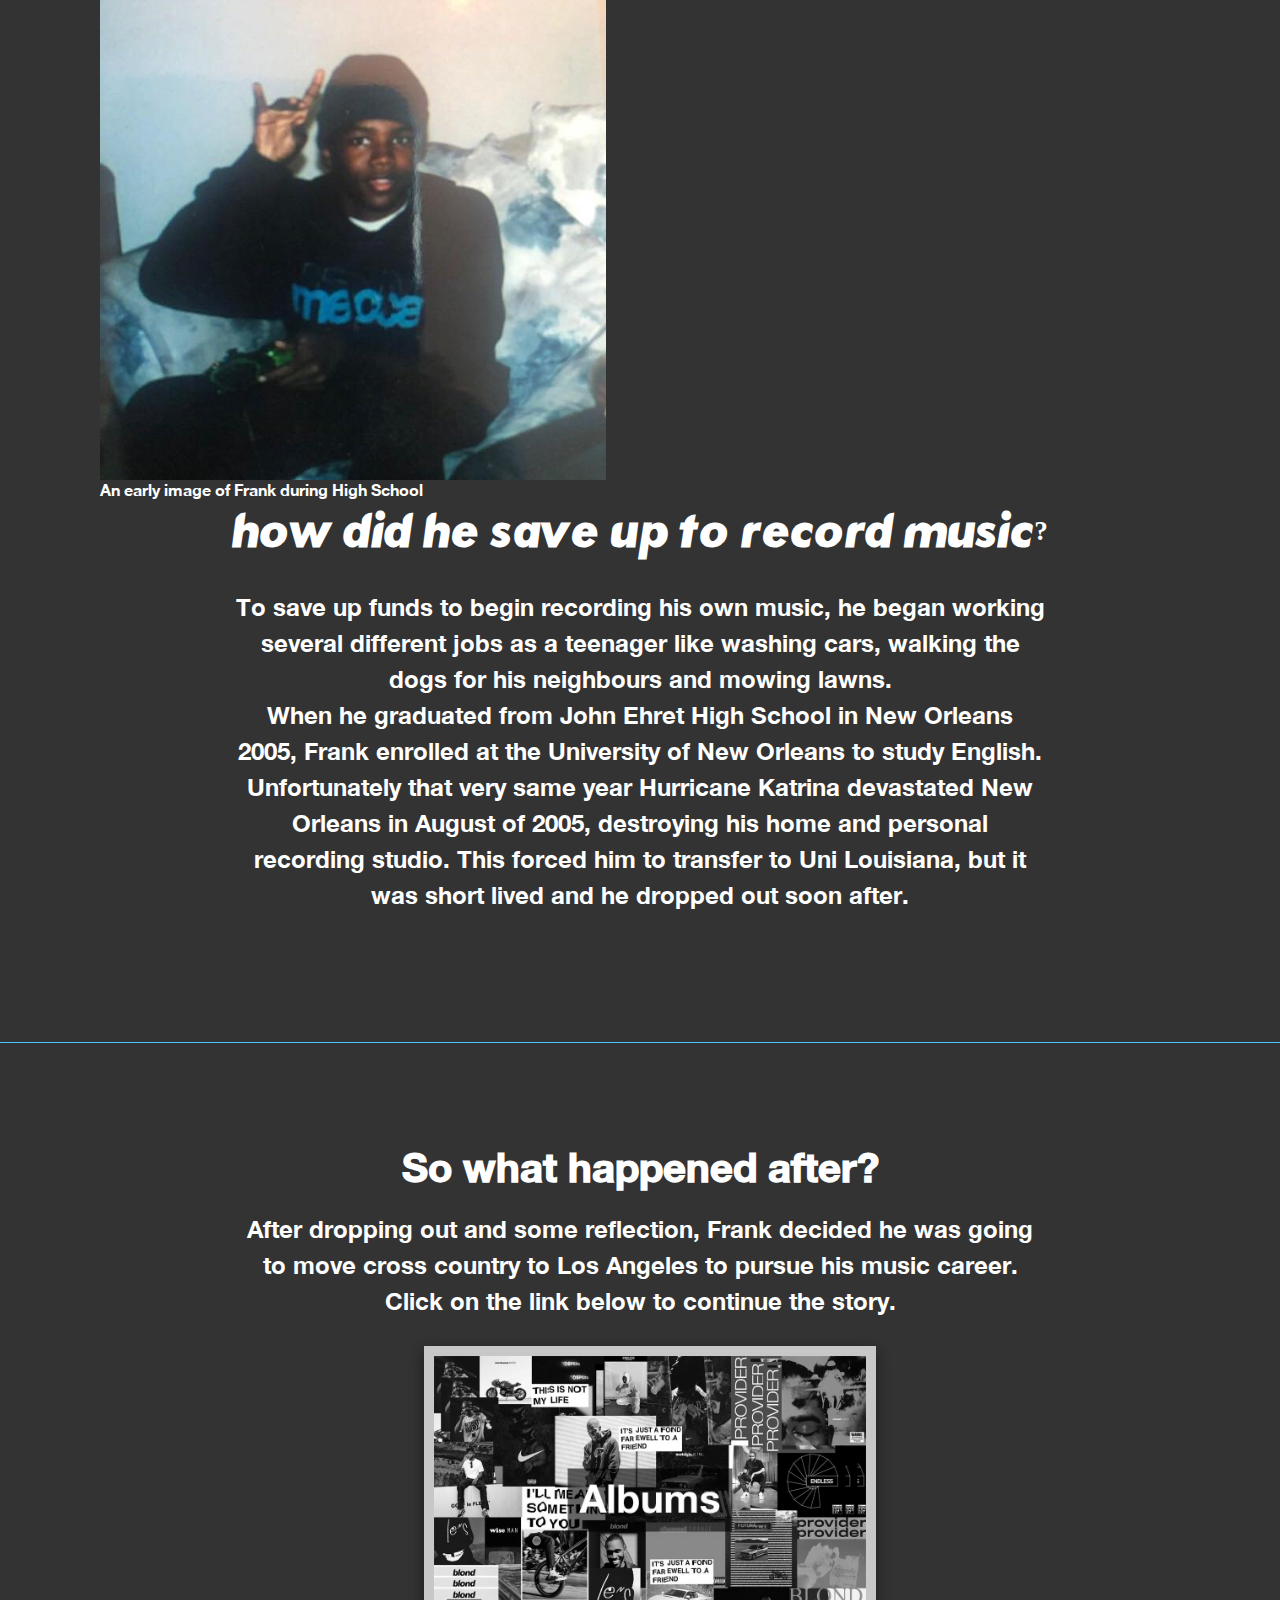
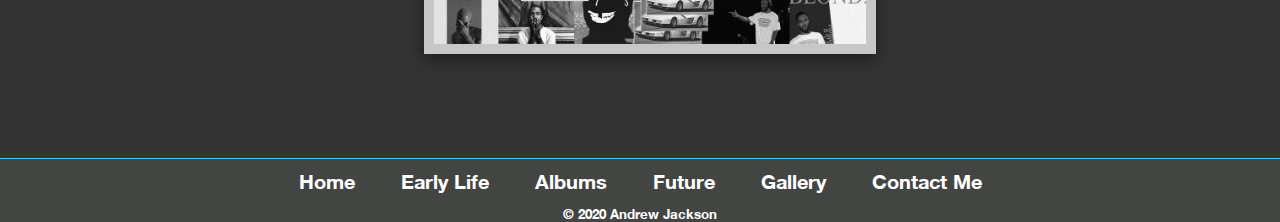
<file: EarlyLife.html>
<!DOCTYPE HTML>
<!--The following lines are comments
    Author :          Andrew Jackson
    Date Created:     20/2/20
    Page Description: Home page-->

<html lang="en">
<head>
    <meta charset="utf-8"   />
    <meta name="description" content="Frank Ocean project">
    <meta name="keywords"   content="Frank Ocean, Christopher Edwin Cooksey, New Orleans, Jazz, Hurricane Katrina">
    <meta name="author"    content="Andrew Jackson">
    <title>Frank Ocean by Andrew Jackson</title>
    <link rel="stylesheet" href="css/EarlyLife.css"/>
    <link rel="icon" type="image/png" href="Images/favicon.ico"/>
    </head>
<body>
<!--This is a script I was using to determine the width of each window for media queries, will be removed in final submission.
<p>Click the button to display this frame's height and width.</p>

<button onclick="myFunction()">Try it</button>

<p><strong>Note:</strong> The innerWidth and innerHeight properties are not supported in IE8 and earlier.</p>

<p id="demo"></p>
    <script>
function myFunction() {
  var w = window.innerWidth;
  var h = window.innerHeight;
    var LeftM = (w - 650) / 2;
  document.getElementById("demo").innerHTML = "Width: " + w + "<br>Height: " + h;
}
</script>-->

    <header>
        <nav>
        <label class="logo"> <a href="index.html" id="LinkStyle">frank ocean</a> </label>
            <ul>
                <li> <a class="active" href="EarlyLife.html">Early Life</a></li>
                <li> <a href="Albums.html">Albums</a></li>
                <li> <a href="Future.html">Future</a></li>
                <li> <a href="Gallery.html">Gallery</a></li>
                <li> <a href="ContactMe.html">Contact Me</a></li>
            </ul>
        </nav>
      </header>
    <main>
    <section id="FrankBGContainer">
    <section id="AboutFrankOceanBox">
<h2 id="FrankInfoHeading"> Where did Frank Grow Up?</h2>        
                <p>
                    Born Christopher Edwin Cooksey on the 18th of Oct. 1987 in Long Beach California, Frank and his family moved to New Orleans when he was 5 years old.
                    He soon developed a deep apreciation for Jazz music at this time from when his mother would play Jazz on the car stereo along with albums by Celine Dion and Anita Baker, as well as the soundtrack to The Phantom of the Opera. As he got older the music he heard from Jazz bars around New Orleans was a big influence and encouraged him to begin recording his own music. <br><br>Below is one of the Jazz bars Frank often visited for inspiration for new music.
                </p><iframe src="https://www.google.com/maps/embed?pb=!1m18!1m12!1m3!1d55312.2755952706!2d-90.11768777985623!3d29.950183170524593!2m3!1f0!2f0!3f0!3m2!1i1024!2i768!4f13.1!3m3!1m2!1s0x8620a611d5a3878d%3A0x7f7d9e19dc83c44c!2sFritzel&#39;s%20European%20Jazz%20Pub!5e0!3m2!1sen!2sie!4v1586108677872!5m2!1sen!2sie" width="600" height="450" style="border:0;" allowfullscreen="" aria-hidden="false" tabindex="0"></iframe></section>

        </section>
    <section id="FrankBGContainer2">
        <section id="AboutFrankOceanBox2">
                <figure>
                    <img class="youngFrank" src="Images/young_frank.jpg" alt="YoungPhoto"/>
                    <figcaption>An early image of Frank during High School</figcaption>
                </figure>
            <section class="content">
                <h2 id="SaveupHeading">How did he save up to record music?</h2>
        <p>
            To save up funds to begin recording his own music, he began working several different jobs as a teenager like washing cars, walking the dogs for his neighbours and mowing lawns.<br>When he graduated from John Ehret High School in New Orleans 2005, Frank enrolled at the University of New Orleans to study English.<br>Unfortunately that very same year Hurricane Katrina devastated New Orleans in August of 2005, destroying his home and personal recording studio. This forced him to transfer to Uni Louisiana, but it was short lived and he dropped out soon after.
        </p>
            </section></section>
    </section>
    <section id="FrankBGContainer3">
        <section id="AboutFrankOceanBox3">
        <section class="content">
            <h2 id="WhatHapAfter">So what happened after?</h2>
            <p>
                After dropping out and some reflection, Frank decided he was going to move cross country to Los Angeles to pursue his music career. Click on the link below to continue the story.
            </p>
                    
            </section>
        </section><section id="PhotoContainer">
        <a href="Albums.html"><img src="IndexImages/AlbumsColumn.jpg" alt="AlbumsColumn" id="btnAlbums"></a><!--</section>--></section></section>
    </main>
    <footer>
        
        <ul>
            <li> <a href="index.html">Home</a></li>
            <li> <a href="EarlyLife.html">Early Life</a></li>
            <li> <a href="Albums.html">Albums</a></li>
            <li> <a href="Future.html">Future</a></li>
            <li> <a href="Gallery.html">Gallery</a></li>
            <li> <a href="ContactMe.html">Contact Me</a></li>
        </ul>
        <small>&copy; 2020 Andrew Jackson</small>
</footer>
    </body>
</html>
</file>
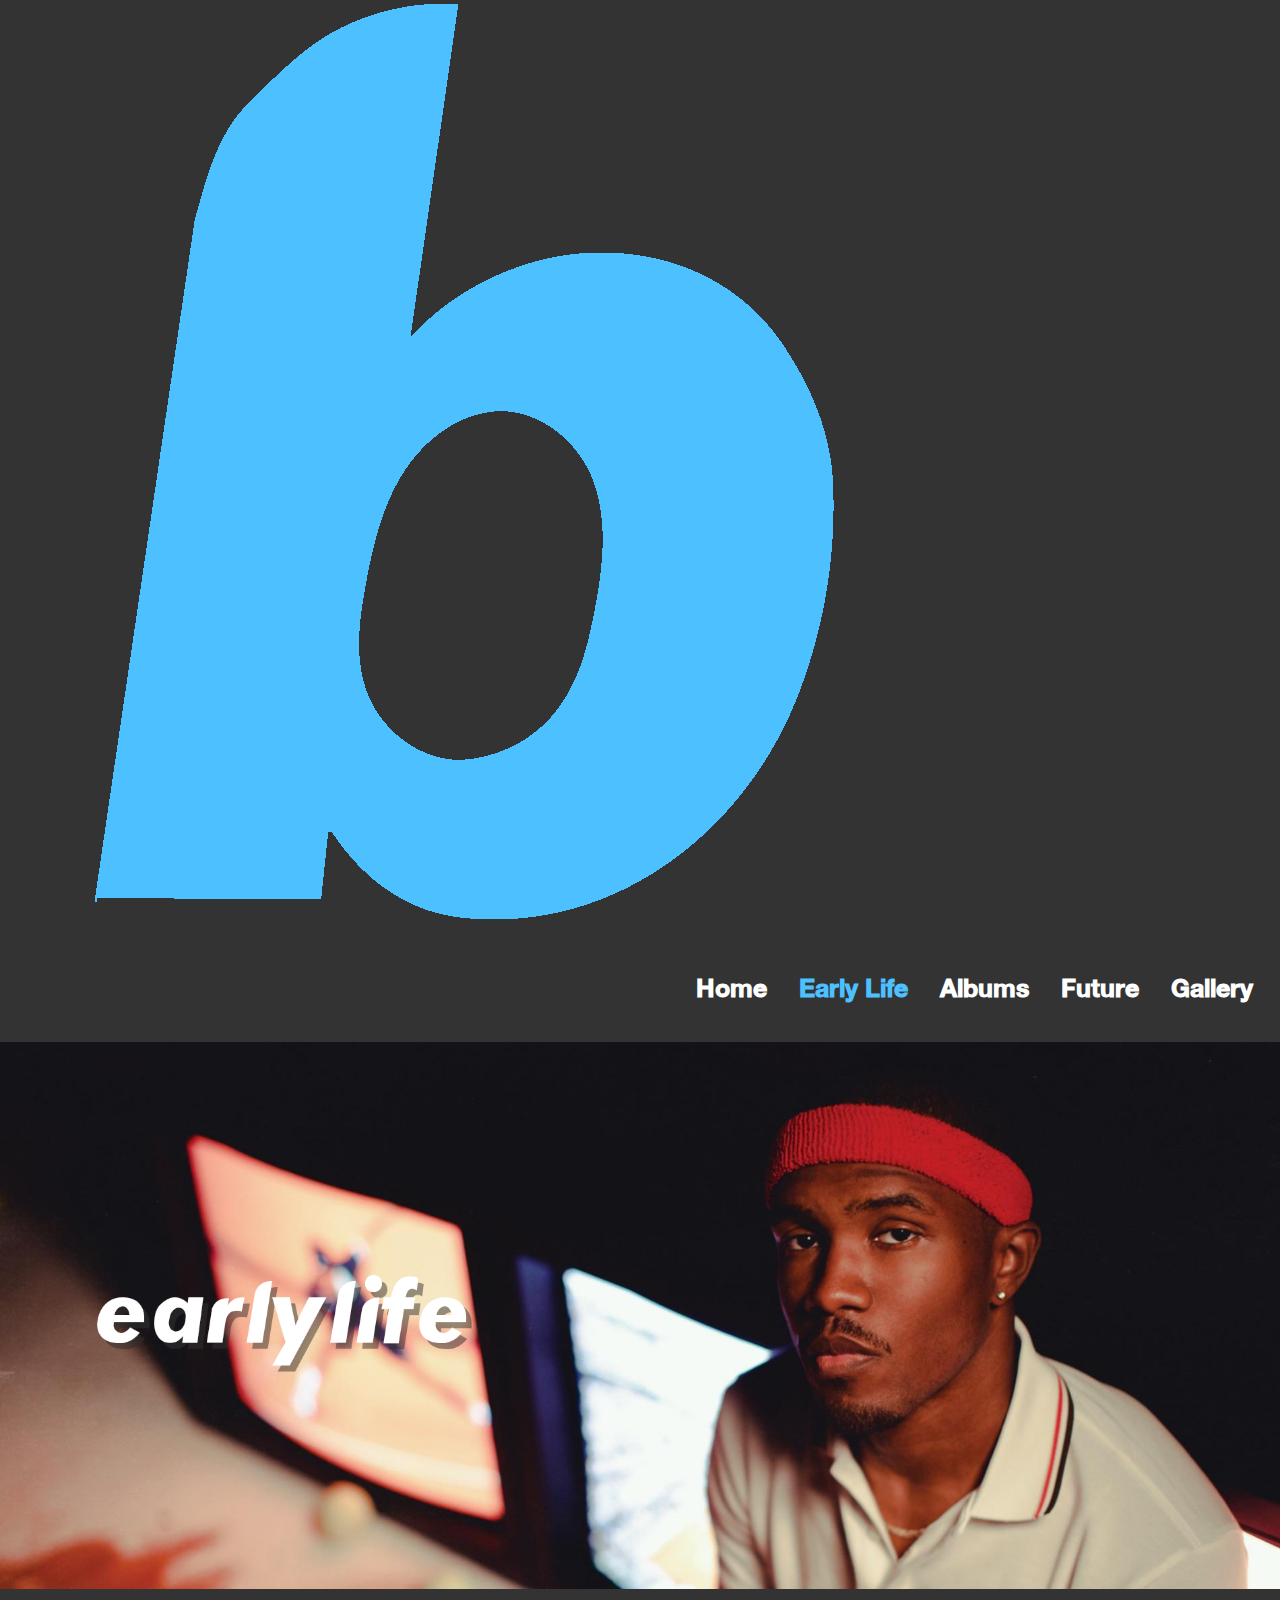
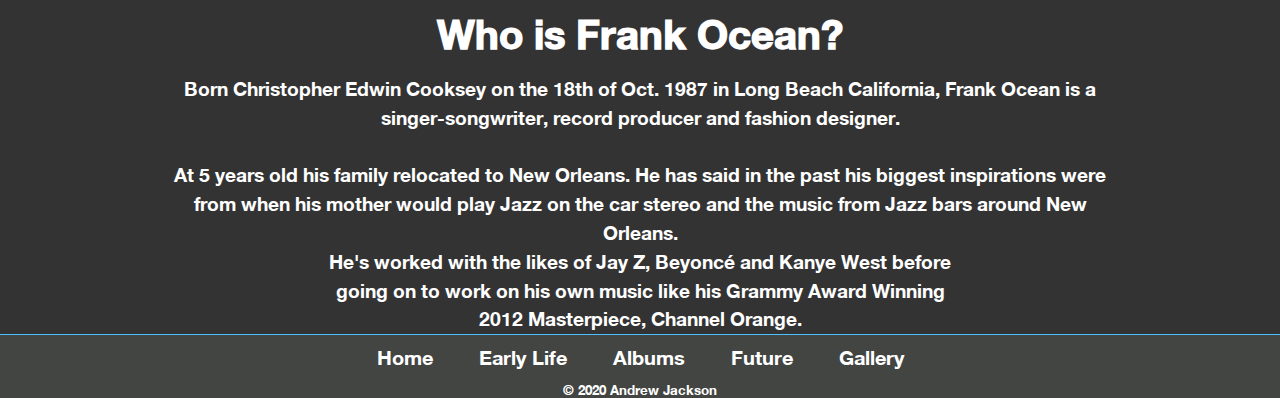
<file: test page.html>
<!DOCTYPE HTML>
<!--The following lines are comments
    Author :          Andrew Jackson
    Date Created:     20/2/20
    Page Description: Home page-->

<html lang="en">
<head>
    <meta charset="utf-8"   />
    <meta name="description" content="Frank Ocean project">
    <meta name="keywords"   content="Frank Ocean, Blond, Blonde, Channel Orange, Nostalgia Ultra, Endless">
    <meta name="author"    content="Andrew Jackson">
    <title>Frank Ocean by Andrew Jackson</title>
    <link rel="stylesheet" href="css/main.css"/>
    </head>
<body>
<!--This is a script I was using to determine the width of each window for media queries, will be removed in final submission.
<p>Click the button to display this frame's height and width.</p>

<button onclick="myFunction()">Try it</button>

<p><strong>Note:</strong> The innerWidth and innerHeight properties are not supported in IE8 and earlier.</p>

<p id="demo"></p>
    <script>
function myFunction() {
  var w = window.innerWidth;
  var h = window.innerHeight;
    var LeftM = (w - 650) / 2;
  document.getElementById("demo").innerHTML = "Width: " + w + "<br>Height: " + h;
}
</script>-->

    <header>
        <img class="logo" src="Images/FO-WEBLOGO-4dc1ffCYAN-FULLRES.png" alt="Blogo" >
        <nav>
            <ul>
                <li> <a href="index.html">Home</a></li> 
                <li> <a class="active" href="EarlyLife.html">Early Life</a></li>
                <li> <a href="Albums.html">Albums</a></li>
                <li> <a href="Future.html">Future</a></li>
                <li> <a href="Gallery.html">Gallery</a></li>
            
            </ul>
        </nav>
      </header>
    <main>
    <section class="FrankBGContainer">
    <section class="FrankEL">
        <img src="Images/EarlyLifeImg.png" alt="FrankEarlyLifeBanner" width="100%">
        </section></section>
        <article>
            <h1>Who is Frank Ocean?</h1>    
                <section class="PWrapper"><p>
                    Born Christopher Edwin Cooksey on the 18th of Oct. 1987 in Long Beach California, Frank Ocean is a singer-songwriter, record producer and fashion designer.
                    <br><br>
                    At 5 years old his family relocated to New Orleans. He has said in the past his biggest inspirations were
                    <br>
                    from when his mother would play Jazz on the car stereo and the music from Jazz bars around New Orleans.
                    <br>
                    He's worked with the likes of Jay Z, Beyoncé and Kanye West before 
                    <br>
                    going on to work on his own music like his Grammy Award Winning 
                    <br>
                    2012 Masterpiece, Channel Orange.
                </p></section>
    
        </article>
    </main>
    <footer>
        
        <ul>
            <li> <a href="index.html">Home</a></li>
            <li> <a href="EarlyLife.html">Early Life</a></li>
            <li> <a href="Albums.html">Albums</a></li>
            <li> <a href="Future.html">Future</a></li>
            <li> <a href="Gallery.html">Gallery</a></li>
        </ul>
        <small>&copy; 2020 Andrew Jackson</small>
</footer>
    </body>
</html>
</file>
<file: css/main.css>
html{
    background-color: #333;
}
@font-face {
    font-family: 'Blonde';
    src: url(../css/fonts/Blonde.ttf);
    font-style: normal;
    font-weight: 100;
}
@font-face {
    font-family: 'Helvetica';
    src: url(../css/fonts/HelveticaNeuBold.ttf);
}
* {
    margin: 0;
    padding: 0;
    border: 0;
    outline: 0;
}
body {
    font-weight: normal;
    font-size: 40px;
    font-size: large;
}
label.logo {
    font-family: Blonde;
    font-size: 1.5vw;
    line-height: 100px;
    margin-left:  1vw;
    text-decoration: none;
    color: white;
}
label.logo a{
    transition: .5s;    
    color: white;
    
}
label.logo a:hover{
    color: #4dc1ff;
}
label.logo:active{
    transition: transform .5s ease;
    transform: scale(.8);
}

nav ul li {
    font-family: Helvetica;
    font-weight: 300;
      display: inline-block;
  line-height: 70px;
    
}
/* Style the links inside the navigation bar */
nav ul li a{
    list-style-type: none;
    display: inline;
    font-weight: bold;
    float: left;
    color: white;
    text-align: center;
    padding-left: 14px;
    padding-right: 14px;
    padding-bottom: 16px;
    padding-top: 16px;
    text-decoration:none;
    font-size: 25px;
    transition: .5s;
}
/* Change the color of links on hover */
nav ul li a:hover {
    color: #4dc1ff;
}
/* Add a color to the active/current link */ 
nav ul li a:active {
    /*background-color: #333;*/
    /*color: #4dc1ff;*/
    transition: transform .5s ease;
    transform: scale(.8);
}
nav {
    font-family: Helvetica;
    height: 100px;
    width: 100%;
    text-decoration: none;
}

nav ul {
    float: right;
    margin-right: 1vw;
}

.active {
    transition: .5s;
    color: #4dc1ff;
}

#FrankBGContainer {
    background: linear-gradient(rgba(0, 0, 0, 0.5), rgba(0, 0, 0, 0.5)),url(../IndexImages/IndexBG.jpg);
    background-repeat: no-repeat;
    background-size: cover;
    background-position: center;
    background-attachment: fixed;
    margin-top: 2px;
    padding: 100px;
    width: auto;
    height: auto;

}
#LinkStyle {
    line-height: 70px;
    color: #4dc1ff;
    padding-left: 14px;
    padding-right: 14px;
    padding-bottom: 35px;
    padding-top: 35px;
    text-decoration: none;
}
#LinkStyle:hover{
    background-color: #333;/*#ddd*/
    color: white;
}
#FrankInfoHeading {
    color: white;
    font-family: Blonde;
    padding-top: 100px;
    word-spacing: 10px;
    line-height: 70px;
    text-align: center;
    margin-left: 25%;
    margin-right: 25%;
    padding-bottom: 100px;
}

h2 {
    font-family: Helvetica;
    position: relative;
    text-align: center;
    font-size: 2.5em;
    color: white;
    padding-top: 30px;
    padding-bottom: 20px;
}

#PhotoContainer {
    float: left;
    padding-left: 30px;
    padding-top: 30px;
    max-width: 100%;
    height: auto;
    margin-top: 1px;
    margin-bottom: 1px;
    background-color:#333;
    border-top: 1px solid #4dc1ff;
    /*border-bottom: 1px solid #4dc1ff;*/
    
}

#btnEarlyLife {
    /*transition*/
    filter: grayscale(100%);
    margin-top: 3%;
    margin-left: 10%;
    margin-right: 3%;
    margin-bottom: 50px;
    padding: 10px;
    clear: both;
    transition: .6s;
    overflow: hidden;
    color: white;;
    width: 100%;
    max-width: 30%;
    font-size: 18px;
    background-color:#ccc6c6;
    position: relative;
    box-shadow: 0 5px 15px rgba(0,0,0,.5);
    overflow: hidden;
}

#btnEarlyLife:hover{
    background: #4dc1ff;
    filter: grayscale(0);
}

#btnAlbums {
    filter: grayscale(100%);
    margin-top: 3%;
    margin-left: 12%;
    margin-right: 3%;
    margin-bottom: 50px;
    padding: 10px;
    clear: both;
    transition: .6s;
    overflow: hidden;
    color: white;;
    width: 100%;
    max-width: 30%;    
    font-size: 18px;
    background-color:#ccc6c6;
    position: relative;
    box-shadow: 0 5px 15px rgba(0,0,0,.5);
    overflow: hidden;
}

#btnAlbums:hover{
    background: #4dc1ff;
    filter: grayscale(0);
}

#btnFuture {
    filter: grayscale(100%);
    margin-top: 3%;
    margin-left: 10%;
    margin-right: 3%;
    margin-bottom: 1.5%;
    padding: 10px;
    clear: both;
    transition: .6s;
    overflow: hidden;
    color: white;;
    width: 100%;
    max-width: 30%;
    font-size: 18px;
    background-color:#ccc6c6;
    position: relative;
    box-shadow: 0 5px 15px rgba(0,0,0,.5);
    overflow: hidden;  
}

#btnFuture:hover {
    background: #4dc1ff;
    filter: grayscale(0);
}

#btnGallery {
    filter: grayscale(100%);
    margin-top: 3%;
    margin-left: 12%;
    margin-right: 3%;
    margin-bottom: 1.5%;
    padding: 10px;
    clear: both;
    transition: .6s;
    overflow: hidden;
    color: white;;
    width: 100%;
    max-width: 30%;
    
    font-size: 18px;
    background-color:#ccc6c6;
    position: relative;
    box-shadow: 0 5px 15px rgba(0,0,0,.5);
    overflow: hidden;
}
#btnGallery:hover {
   background: #4dc1ff;
    filter: grayscale(0); 
}

h1{
    font-size: 2.5em;
    font-family: Helvetica;
    text-align: center;
    font-weight: bold;
    color: white;
    margin: 17px;
}
p{
    font-family: Helvetica;
    font-size: 1.5vw;
    text-align: center;
    font-weight: 100;
    color: white;
    vertical-align: baseline;
    line-height: 1.5;
    margin-left: 25%;
    margin-right: 25%;
}

.column {
    float: left;
    position: relative;
}

footer{
    font-family: Helvetica;
    clear: both;
    border-top: 1px solid #4dc1ff;
    padding: 0;
    margin: 0;
    position: relative;
    bottom: 0px;
    width: 100%;
    background-color: #434543;    
    text-align: center;
}
footer ul{
    font-size: 20px;
    list-style-type: none;
    padding-top: 10px;
    padding-bottom: 10px;
}
footer ul li{
    list-style-type: none;
    display: inline;
    padding: 15px;
    margin: 5px;
}
footer ul li a{
        color: white;
    text-decoration: none;
}
footer ul li a:hover{
    color: #4dc1ff;
}
small{
    text-align: center;
    color: white;
}

/*Fullscreen laptop 15inch 125% scale screen*/
@media (max-width: 1600px) {
    body { font-size: medium; }
    #FrankInfoHeading{
        padding-top: 10px;
        margin-left: 12.5%;
        margin-right: 12.5%;
    }
    p{
        margin-left: 12.5%;
        margin-right: 12.5%;
    }
}
/*Fullscreen mobile/Split view laptop*/
@media (max-width: 1000px) {
    #AboutFrankOcean{
        color: white;
    width: 100%;
    height:auto;
    align-content: center;
    text-align: center;
    border: 0px solid grey;
    margin: auto;
    font-family: sans-serif;
    padding: 30px;
    line-height: 1.5;
    }
}
@media (max-width: 1200px) {
    p {
        margin-left: auto;
        margin-right: auto;
        font-size: 2vw;
    }
    label.logo{
        margin-left: 1vw;
    }
    nav ul li a{ font-size: 2vw}
.content {
    /*text-align: justify;*/
    /*width: 600px;*/
}
article {
    font-family: Helvetica;
    font-size: 1vw;
    text-align: center;
    font-weight: 100;
    color: white;
    vertical-align: baseline;
    line-height: 1.5;
    margin-left: 25%;
    margin-right: 25%;
    margin-bottom: 1.5%;
}
#notice {
    margin-left: 12.5%;
    margin-right: 12.5%;
    }
}
</file>
<file: css/Albums.css>
html{
    background-color: #333;
}
@font-face {
    font-family: 'Blonde';
    src: url(../css/fonts/Blonde.ttf);
    font-style: normal;
    font-weight: 100;
}
@font-face {
    font-family: 'Helvetica';
    src: url(../css/fonts/HelveticaNeuBold.ttf);
}
* {
    margin: 0;
    padding: 0;
    border: 0;
    outline: 0;
}
body {
    font-weight: normal;
    font-size: 40px;
    font-size: large;
}
label.logo {
    font-family: Blonde;
    font-size: 1.5vw;
    line-height: 100px;
    margin-left:  1vw;
    text-decoration: none;
    color: white;
}
label.logo a{
    transition: .5s;    
    color: white;
    
}
label.logo a:hover{
    color: #4dc1ff;
}
label.logo:active{
    transition: transform .5s ease;
    transform: scale(.8);
}

nav ul li {
    font-family: Helvetica;
    font-weight: 300;
      display: inline-block;
  line-height: 70px;
    
}
/* Style the links inside the navigation bar */
nav ul li a{
    list-style-type: none;
    display: inline;
    font-weight: bold;
    float: left;
    color: white;
    text-align: center;
    padding-left: 14px;
    padding-right: 14px;
    padding-bottom: 16px;
    padding-top: 16px;
    text-decoration:none;
    font-size: 25px;
    transition: .5s;
}
/* Change the color of links on hover */
nav ul li a:hover {
    color: #4dc1ff;
}
/* Add a color to the active/current link */ 
nav ul li a:active {
    /*background-color: #333;*/
    /*color: #4dc1ff;*/
    transition: transform .5s ease;
    transform: scale(.8);
}
nav {
    font-family: Helvetica;
    height: 100px;
    width: 100%;
    text-decoration: none;
}

nav ul {
    float: right;
    margin-right: 1vw;
}

.active {
    transition: .5s;
    color: #4dc1ff;
}

#FrankBGContainer {
    background: linear-gradient(rgba(0, 0, 0, 0.5), rgba(0, 0, 0, 0.5)),url(../Images/Trammell-Frank-Ocean-New.jpg);
    background-repeat: no-repeat;
    background-size: cover;
    background-position: center;
    background-attachment: fixed;
    margin-top: 2px;
    padding: 100px;
    width: auto;
    height: auto;
}

#FrankBGContainer2 {
    background: linear-gradient(rgba(0, 0, 0, 0.5), rgba(0, 0, 0, 1)),url(../AlbumsImages/oddf.jpg);
    background-repeat: no-repeat;
    background-size: cover;
    background-position: center;
    background-attachment: fixed;
    margin-top: 2px;
    padding: 100px;
    width: auto;
    height: auto;
    border-top: 1px solid #4dc1ff;
}
#FrankBGContainer3 {
        background: linear-gradient(rgba(0, 0, 0, 0.5), rgba(0, 0, 0, 1)),url(../AlbumsImages/frankAfterNU.jpg);
    background-repeat: no-repeat;
    background-size: cover;
    background-position: center;
    background-attachment: fixed;
    margin-top: 2px;
    padding: 100px;
    width: auto;
    height: auto;
    border-top: 1px solid #4dc1ff;

}
#LinkStyle {
    line-height: 70px;
    /*color: #4dc1ff;*/
    padding-left: 14px;
    padding-right: 14px;
    padding-bottom: 35px;
    padding-top: 35px;
    text-decoration: none;
}
#LinkStyle:hover{
    background-color: #333;/*#ddd*/
    /*color: white;*/
}
#FrankInfoHeading {
    color: white;
    font-family: Blonde;
    padding-top: 100px;
    word-spacing: 10px;
    line-height: 70px;
    text-align: center;
    margin-left: 25%;
    margin-right: 25%;
    padding-bottom: 100px;
}

h2 {
    font-family: Helvetica;
    position: relative;
    text-align: center;
    font-size: 2.5em;
    color: white;
    /*padding-top: 30px;*/
    padding-bottom: 20px;
    
}
p a {
    font-family: Helvetica;
    position: relative;
    display:block;
    font-size: 2.5vw;
    color: white;
    text-decoration:none;
    transition: .5s;
}
p a:hover{
    color: #4dc1ff;
}

    #AboutFrankOcean{
        color: white;
    width: 100%;
    height:auto;
    align-content: center;
    text-align: center;
    border: 0px solid grey;
    margin: auto;
    font-family: sans-serif;
    padding: 30px;
    line-height: 1.5;
    }
p{
    font-family: Helvetica;
    font-size: 1.5vw;
    text-align: center;
    font-weight: 100;
    color: white;
    vertical-align: middle;
    line-height: 1.5;
    padding-bottom: 2.5%;
    /*padding-top: 5%;*/
    display: inline-block;
}

iframe {
    /*padding-top: 2%;
 margin: 0 auto;
    display:block;*/
}

#MapAndPAlign {
     display: inline-block;
    float: right;
}


#AboutFrankOceanBox2 {
    display: flex;
}

#SaveupHeading {
    color: white;
    font-family: Blonde;
    padding-left: 5%;
    padding-right: 5%;
    font-size: 1.7em;
    word-spacing: 10px;
    line-height: 70px;
    text-align: center;
}

figcaption {
    font-family: Helvetica;
    font-size: 1vw;
    text-align: center;
    font-weight: 100;
    color: white;
}

#PhotoContainer {
    margin-left:auto;
    margin-right: auto;
    max-width: 40%;
}

#btnAlbums {
    filter: grayscale(100%);
    padding: 10px;
    clear: both;
    transition: .6s;
    overflow: hidden;
    color: white;
    max-width: 100%;    
    background-color:#ccc6c6;
    position: relative;
    box-shadow: 0 5px 15px rgba(0,0,0,.5);
    overflow: hidden;
}
#btnAlbums:hover{
        background: #4dc1ff;
    filter: grayscale(0);
}

.youngFrank {
        height: 600px;
    margin: auto;
}
footer{
    font-family: Helvetica;
    clear: both;
    border-top: 1px solid #4dc1ff;
    padding: 0;
    margin: 0;
    position: relative;
    bottom: 0px;
    width: 100%;
    background-color: #434543;    
    text-align: center;
}
footer ul{
    font-size: 20px;
    list-style-type: none;
    padding-top: 10px;
    padding-bottom: 10px;
}
footer ul li{
    list-style-type: none;
    display: inline;
    padding: 15px;
    margin: 5px;
}
footer ul li a{
        color: white;
    text-decoration: none;
}
footer ul li a:hover{
    color: #4dc1ff;
}
small{
    text-align: center;
    color: white;
}

/*Fullscreen laptop 15inch 125% scale screen*/
@media (max-width: 1600px) {
    body { font-size: medium; }
    #FrankInfoHeading{
        padding-top: 10px;
        margin-left: 12.5%;
        margin-right: 12.5%;
    }
    p{
        margin-left: 12.5%;
        margin-right:12.5%;
    }
}
/*Fullscreen mobile/Split view laptop*/
@media (max-width: 1200px) {
    iframe{
        width: 455px;
    }
    .youngFrank{
    
        
    }
    p {
        margin-left: auto;
        margin-right: auto;
        font-size: 2vw;
    }
    #YearHead{
        font-size: 5vw;
    }
    label.logo{
        margin-left: 1vw;
    }
    nav ul li a{ font-size: 2vw}
#FrankInfoHeading {
    margin-left: auto;
    margin-right: auto;
    font-size: 4vw;
    }
#AboutFrankOceanBox2 {
    display: block;
}
}


#afterVid {
    padding-bottom: 0;
    padding-top: 5%;
}

#Spotify2 {
   display: inline-block;
    margin-left: auto;
    margin-right: auto;
}

#SpotifyContainer {
    /*margin-left: 12.5%;
    margin-right: 12.5%;*/
    text-align:center;
}

#YearHead {

}

#NostalgiaImages {
    width: 300px;
    /*height: 380px;*/
}

#PhotosContainer {
        text-align:center;
        padding-bottom: 2%;
}



.OldieVid {
    padding-left: 1%;
    padding-right: 1%;
    margin-left: auto;
    margin-right: auto;
    text-align: center;
}

.OldieAndOFPic {
    margin-left: auto;
    margin-right: auto;
    text-align: center;
}



#FrankBGContainer4 {
            background: linear-gradient(rgba(0, 0, 0.5, 0.5), rgba(0, 0, 0.5, 1)),url(../AlbumsImages/tumblrpost.jpg);
    background-repeat: no-repeat;
    background-size: cover;
    background-position: center;
    background-attachment: fixed;
    margin-top: 2px;
    padding: 100px;
    width: auto;
    height: auto;
    border-top: 1px solid #4dc1ff;
}

#JumpHeading {
            margin-left: auto;
    margin-right: auto;
    text-align: center;
}

.JumpTo {
        margin-left: auto;
    margin-right: auto;
    text-align: center;
}

#FrankBGContainer5 {
        background: linear-gradient(rgba(0, 0, 0, 0.5), rgba(0, 0, 0, 0.5)),url(../AlbumsImages/endlessimg.jpg);
    background-repeat: no-repeat;
    background-size: cover;
    background-position: center;
    background-attachment: fixed;
    margin-top: 2px;
    padding: 100px;
    width: auto;
    height: auto;
    border-top: 1px solid #4dc1ff;
}
.FinesseVid {
        margin-left: auto;
    margin-right: auto;
    text-align: center;
}
#CaptionF {
        font-family: Helvetica;
    font-size: 1vw;
    text-align: center;
    font-weight: 100;
    color: white;
}

#caption2 {
        font-family: Helvetica;
    font-size: 1vw;
    text-align: center;
    font-weight: 100;
    color: white;
}



.Staircase {
    width: 100%;
    max-width: 60%;
}

figure {
    margin-right: 12.5%;
    margin-left: 12.5;
}
</file>
<file: css/ContactMe.css>
html{
    background-color: #333;
}
@font-face {
    font-family: 'Blonde';
    src: url(../css/fonts/Blonde.ttf);
    font-style: normal;
    font-weight: 100;
}
@font-face {
    font-family: 'Helvetica';
    src: url(../css/fonts/HelveticaNeuBold.ttf);
}
* {
    margin: 0;
    padding: 0;
    border: 0;
    outline: 0;
}
body {
    font-weight: normal;
    font-size: 40px;
    font-size: large;
}
label.logo {
    font-family: Blonde;
    font-size: 1.5vw;
    line-height: 100px;
    margin-left:  1vw;
    text-decoration: none;
    color: white;
}
label.logo a{
    transition: .5s;    
    color: white;
    
}
label.logo a:hover{
    color: #4dc1ff;
}
label.logo:active{
    transition: transform .5s ease;
    transform: scale(.8);
}

nav ul li {
    font-family: Helvetica;
    font-weight: 300;
      display: inline-block;
  line-height: 70px;
    
}
/* Style the links inside the navigation bar */
nav ul li a{
    list-style-type: none;
    display: inline;
    font-weight: bold;
    float: left;
    color: white;
    text-align: center;
    padding-left: 14px;
    padding-right: 14px;
    padding-bottom: 16px;
    padding-top: 16px;
    text-decoration:none;
    font-size: 25px;
    transition: .5s;
}
/* Change the color of links on hover */
nav ul li a:hover {
    color: #4dc1ff;
}
/* Add a color to the active/current link */ 
nav ul li a:active {
    /*background-color: #333;*/
    /*color: #4dc1ff;*/
    transition: transform .5s ease;
    transform: scale(.8);
}
nav {
    font-family: Helvetica;
    height: 100px;
    width: 100%;
    text-decoration: none;
}

nav ul {
    float: right;
    margin-right: 1vw;
}

.active {
    transition: .5s;
    color: #4dc1ff;
}

#FrankBGContainer {
    background: linear-gradient(rgba(0, 0, 0, 0.5), rgba(0, 0, 0, 0.5)),url(../Images/Trammell-Frank-Ocean-New.jpg);
    background-repeat: no-repeat;
    background-size: cover;
    background-position: center;
    background-attachment: fixed;
    margin-top: 2px;
    padding: 100px;
    width: auto;
    height: auto;
}

#FrankBGContainer2 {
    background: linear-gradient(rgba(0, 0, 0, 0.5), rgba(0, 0, 0, 1)),url(../AlbumsImages/oddf.jpg);
    background-repeat: no-repeat;
    background-size: cover;
    background-position: center;
    background-attachment: fixed;
    margin-top: 2px;
    padding: 100px;
    width: auto;
    height: auto;
    border-top: 1px solid #4dc1ff;
}
#FrankBGContainer3 {
        background: linear-gradient(rgba(0, 0, 0, 0.5), rgba(0, 0, 0, 1)),url(../AlbumsImages/frankAfterNU.jpg);
    background-repeat: no-repeat;
    background-size: cover;
    background-position: center;
    background-attachment: fixed;
    margin-top: 2px;
    padding: 100px;
    width: auto;
    height: auto;
    border-top: 1px solid #4dc1ff;

}
#LinkStyle {
    line-height: 70px;
    /*color: #4dc1ff;*/
    padding-left: 14px;
    padding-right: 14px;
    padding-bottom: 35px;
    padding-top: 35px;
    text-decoration: none;
}
#LinkStyle:hover{
    background-color: #333;/*#ddd*/
    /*color: white;*/
}
#FrankInfoHeading {
    color: white;
    font-family: Blonde;
    padding-top: 100px;
    word-spacing: 10px;
    line-height: 70px;
    text-align: center;
    margin-left: 25%;
    margin-right: 25%;
    padding-bottom: 100px;
}

h2 {
    font-family: Helvetica;
    position: relative;
    text-align: center;
    font-size: 2.5em;
    color: white;
    /*padding-top: 30px;*/
    padding-bottom: 20px;
    
}
p a {
    font-family: Helvetica;
    position: relative;
    display:block;
    font-size: 2.5vw;
    color: white;
    text-decoration:none;
    transition: .5s;
}
p a:hover{
    color: #4dc1ff;
}

    #AboutFrankOcean{
        color: white;
    width: 100%;
    height:auto;
    align-content: center;
    text-align: center;
    border: 0px solid grey;
    margin: auto;
    font-family: sans-serif;
    padding: 30px;
    line-height: 1.5;
    }
p{
    font-family: Helvetica;
    font-size: 1.5vw;
    text-align: center;
    font-weight: 100;
    color: white;
    vertical-align: middle;
    line-height: 1.5;
    padding-bottom: 2.5%;
    /*padding-top: 5%;*/
    display: inline-block;
}

iframe {
    /*padding-top: 2%;
 margin: 0 auto;
    display:block;*/
}

#MapAndPAlign {
     display: inline-block;
    float: right;
}


#AboutFrankOceanBox2 {
    display: flex;
}

#SaveupHeading {
    color: white;
    font-family: Blonde;
    padding-left: 5%;
    padding-right: 5%;
    font-size: 1.7em;
    word-spacing: 10px;
    line-height: 70px;
    text-align: center;
}

figcaption {
    font-family: Helvetica;
    font-size: 1vw;
    text-align: center;
    font-weight: 100;
    color: white;
}

#PhotoContainer {
    margin-left:auto;
    margin-right: auto;
    max-width: 40%;
}

#btnAlbums {
    filter: grayscale(100%);
    padding: 10px;
    clear: both;
    transition: .6s;
    overflow: hidden;
    color: white;
    max-width: 100%;    
    background-color:#ccc6c6;
    position: relative;
    box-shadow: 0 5px 15px rgba(0,0,0,.5);
    overflow: hidden;
}
#btnAlbums:hover{
        background: #4dc1ff;
    filter: grayscale(0);
}

.youngFrank {
        height: 600px;
    vertical-align: middle;
}
footer{
    font-family: Helvetica;
    clear: both;
    border-top: 1px solid #4dc1ff;
    padding: 0;
    margin: 0;
    position: relative;
    bottom: 0px;
    width: 100%;
    background-color: #434543;    
    text-align: center;
}
footer ul{
    font-size: 20px;
    list-style-type: none;
    padding-top: 10px;
    padding-bottom: 10px;
}
footer ul li{
    list-style-type: none;
    display: inline;
    padding: 15px;
    margin: 5px;
}
footer ul li a{
        color: white;
    text-decoration: none;
}
footer ul li a:hover{
    color: #4dc1ff;
}
small{
    text-align: center;
    color: white;
}

/*Fullscreen laptop 15inch 125% scale screen*/
@media (max-width: 1600px) {
    body { font-size: medium; }
    #FrankInfoHeading{
        padding-top: 10px;
        margin-left: 12.5%;
        margin-right: 12.5%;
    }
    p{
        margin-left: 12.5%;
        margin-right:12.5%;
    }
}
/*Fullscreen mobile/Split view laptop*/
@media (max-width: 1200px) {
    iframe{
        width: 455px;
    }
    .youngFrank{
    display: block;
    margin: 0 auto;
        
    }
    p {
        margin-left: auto;
        margin-right: auto;
        font-size: 2vw;
    }
    #YearHead{
        font-size: 5vw;
    }
    label.logo{
        margin-left: 1vw;
    }
    nav ul li a{ font-size: 2vw}
#FrankInfoHeading {
    margin-left: auto;
    margin-right: auto;
    font-size: 4vw;
    }
#AboutFrankOceanBox2 {
    display: block;
}
}


#afterVid {
    padding-bottom: 0;
    padding-top: 5%;
}

#Spotify1 {
   display: inline-block;
    margin-left: auto;
    margin-right: auto;
}

#SpotifyContainer {
    /*margin-left: 12.5%;
    margin-right: 12.5%;*/
    text-align:center;
}

#YearHead {

}

#NostalgiaImages {
    width: 300px;
    /*height: 380px;*/
}

#PhotosContainer {
        text-align:center;
        padding-bottom: 2%;
}



.OldieVid {
    padding-left: 1%;
    padding-right: 1%;
    margin-left: auto;
    margin-right: auto;
    text-align: center;
}

.OldieAndOFPic {
    margin-left: auto;
    margin-right: auto;
    text-align: center;
}



#FrankBGContainer4 {
            background: linear-gradient(rgba(0, 0, 0.5, 0.5), rgba(0, 0, 0.5, 1)),url(../AlbumsImages/ThankyousByFrank.png);
    background-repeat: no-repeat;
    background-size: cover;
    background-position: center;
    background-attachment: fixed;
    margin-top: 2px;
    padding: 100px;
    width: auto;
    height: auto;
    border-top: 1px solid #4dc1ff;
}

#JumpHeading {
            margin-left: auto;
    margin-right: auto;
    text-align: center;
}

.JumpTo {
        margin-left: auto;
    margin-right: auto;
    text-align: center;
}
#FrankBGContainer5 {
        background: /*linear-gradient(rgba(0, 0, 0, 0.5), rgba(0, 0, 0, 0.5)),*/url(../AlbumsImages/oddf.jpg);
    background-repeat: no-repeat;
    background-size: cover;
    background-position: center;
    background-attachment: fixed;
    margin-top: 2px;
    padding: 100px;
    width: auto;
    height: auto;
    border-top: 1px solid #4dc1ff;
}
.FinesseVid {
        margin-left: auto;
    margin-right: auto;
    text-align: center;
}

#form1 {
    font-size: 1vw;
    text-align: left;
}

#ContactHead {
    margin-top: 5%;
    margin-left: 12.5%;
    margin-right: 12.5%;
    text-align: center;
}

#FirstWrapper {
    float: left;
}

#email {
    padding: 5%;
    width: 100%;
    height: auto;
    max-width: 100%;
    clear: both;
}

#telephone {
        padding: 5%;
    width: 100%;
    height: auto;
    max-width: 100%;
    clear: both;
}

#SecondWrapper {
        float: right;
}

#contactFormContainer {
    margin: auto;
    text-align: center;
    max-width: 50vw;
    margin-bottom: 25%;
}

#firstName {
        padding: 5%;
    width: 100%;
    height: auto;
    max-width: 100%;
    clear: both;
}

#lastName {
        padding: 5%;
    width: 100%;
    height: auto;
    max-width: 100%;
    clear: both;
}

#words {
    padding: 5%;
    width: 100%;
    max-width: 95%;
    clear: both;
    font-size: 1.5vw;
}

#Submit {
    width: 100%;
    max-width: 100%;
}

#form2 {
        font-size: 1vw;
    text-align: left;
}

#form3 {
        font-size: 1vw;
    text-align: left;
}

#form4 {
        font-size: 1vw;
    text-align: left;
}
</file>
<file: css/EarlyLife.css>
html{
    background-color: #333;
}
@font-face {
    font-family: 'Blonde';
    src: url(../css/fonts/Blonde.ttf);
    font-style: normal;
    font-weight: 100;
}
@font-face {
    font-family: 'Helvetica';
    src: url(../css/fonts/HelveticaNeuBold.ttf);
}
* {
    margin: 0;
    padding: 0;
    border: 0;
    outline: 0;
}
body {
    font-weight: normal;
    font-size: 40px;
    font-size: large;
}
label.logo {
    font-family: Blonde;
    font-size: 1.5vw;
    line-height: 100px;
    margin-left:  1vw;
    text-decoration: none;
    color: white;
}
label.logo a{
    transition: .5s;    
    color: white;
    
}
label.logo a:hover{
    color: #4dc1ff;
}
label.logo:active{
    transition: transform .5s ease;
    transform: scale(.8);
}

nav ul li {
    font-family: Helvetica;
    font-weight: 300;
      display: inline-block;
  line-height: 70px;
    
}
/* Style the links inside the navigation bar */
nav ul li a{
    list-style-type: none;
    display: inline;
    font-weight: bold;
    float: left;
    color: white;
    text-align: center;
    padding-left: 14px;
    padding-right: 14px;
    padding-bottom: 16px;
    padding-top: 16px;
    text-decoration:none;
    font-size: 25px;
    transition: .5s;
}
/* Change the color of links on hover */
nav ul li a:hover {
    color: #4dc1ff;
}
/* Add a color to the active/current link */ 
nav ul li a:active {
    /*background-color: #333;*/
    /*color: #4dc1ff;*/
    transition: transform .5s ease;
    transform: scale(.8);
}
nav {
    font-family: Helvetica;
    height: 100px;
    width: 100%;
    text-decoration: none;
}

nav ul {
    float: right;
    margin-right: 1vw;
}

.active {
    transition: .5s;
    color: #4dc1ff;
}


#FrankBGContainer {
    background: linear-gradient(rgba(0, 0, 0, 0.5), rgba(0, 0, 0, 0.5)),url(../EarlyLifeImages/frankperformingLAcropped.jpg);
    background-repeat: no-repeat;
    background-size: cover;
    background-position: center;
    background-attachment: fixed;
    margin-top: 2px;
    padding: 100px;
    width: auto;
    height: auto;
}

#FrankBGContainer2 {
    background: linear-gradient(rgba(0, 0, 0, 0.5), rgba(0, 0, 0, 0.5)),url(../EarlyLifeImages/satellite-image-National-Oceanic-and-Atmospheric-Administration-August-28-2005.jpg);
    background-repeat: no-repeat;
    background-size: cover;
    background-position: center;
    background-attachment: fixed;
    margin-top: 2px;
    padding: 100px;
    width: auto;
    height: auto;
    border-top: 1px solid #4dc1ff;
}
#FrankBGContainer3 {
        background: linear-gradient(rgba(0, 0, 0, 0.5), rgba(0, 0, 0, 0.5)),url(../Images/pyramids.png);
    background-repeat: no-repeat;
    background-size: cover;
    background-position: center;
    background-attachment: fixed;
    margin-top: 2px;
    padding: 100px;
    width: auto;
    height: auto;
    border-top: 1px solid #4dc1ff;

}
#LinkStyle {
    line-height: 70px;
    color: #4dc1ff;
    padding-left: 14px;
    padding-right: 14px;
    padding-bottom: 35px;
    padding-top: 35px;
    text-decoration: none;
}
#LinkStyle:hover{
    background-color: #333;/*#ddd*/
    color: white;
}
#FrankInfoHeading {
    color: white;
    font-family: Blonde;
    padding-top: 100px;
    word-spacing: 10px;
    line-height: 70px;
    text-align: center;
    margin-left: 25%;
    margin-right: 25%;
    padding-bottom: 100px;
}

h2 {
    font-family: Helvetica;
    position: relative;
    text-align: center;
    font-size: 2.5em;
    color: white;
    /*padding-top: 30px;*/
    padding-bottom: 20px;
}

    #AboutFrankOcean{
        color: white;
    width: 100%;
    height:auto;
    align-content: center;
    text-align: center;
    border: 0px solid grey;
    margin: auto;
    font-family: sans-serif;
    padding: 30px;
    line-height: 1.5;
    }
p{
    font-family: Helvetica;
    font-size: 1.5em;
    text-align: center;
    font-weight: 100;
    color: white;
    vertical-align: middle;
    line-height: 1.5;
/*    margin-left: %;*/
    /*margin-right: 50%;*/
    padding-bottom: 2.5%;
/*    padding-top: 5%;*/
    display: inline-block;
}

iframe {
    padding-top: 2%;
 margin: 0 auto;
    display:block;
}

#MapAndPAlign {
     display: inline-block;
    float: right;
}


#AboutFrankOceanBox2 {
    display: flex;
}

#SaveupHeading {
    color: white;
    font-family: Blonde;
    padding-left: 5%;
    padding-right: 5%;
    font-size: 1.7em;
    word-spacing: 10px;
    line-height: 70px;
    text-align: center;
}

figcaption {
    font-family: Helvetica;
    font-size: 1em;
    text-align: left;
    font-weight: 100;
    color: white;
}

#PhotoContainer {
    margin-left: auto;
    margin-right: auto;
    max-width: 40%;
}

#btnAlbums {
    filter: grayscale(100%);
    padding: 10px;
    clear: both;
    transition: .6s;
    overflow: hidden;
    color: white;
    max-width: 100%;    
    background-color:#ccc6c6;
    position: relative;
    box-shadow: 0 5px 15px rgba(0,0,0,.5);
    overflow: hidden;
}
#btnAlbums:hover{
        background: #4dc1ff;
    filter: grayscale(0);
}

.youngFrank {
        height: 600px;
    vertical-align: middle;
}
footer{
    font-family: Helvetica;
    clear: both;
    border-top: 1px solid #4dc1ff;
    padding: 0;
    margin: 0;
    position: relative;
    bottom: 0px;
    width: 100%;
    background-color: #434543;    
    text-align: center;
}
footer ul{
    font-size: 20px;
    list-style-type: none;
    padding-top: 10px;
    padding-bottom: 10px;
}
footer ul li{
    list-style-type: none;
    display: inline;
    padding: 15px;
    margin: 5px;
}
footer ul li a{
        color: white;
    text-decoration: none;
}
footer ul li a:hover{
    color: #4dc1ff;
}
small{
    text-align: center;
    color: white;
}

/*Fullscreen laptop 15inch 125% scale screen*/
@media (max-width: 1600px) {
    body { font-size: medium; }
    #FrankInfoHeading{
        padding-top: 10px;
        margin-left: 12.5%;
        margin-right: 12.5%;
    }
    p{
        margin-left: 12.5%;
        margin-right:12.5%;
    }
}
/*Fullscreen mobile/Split view laptop*/
@media (max-width: 1200px) {
    iframe{
        width: 455px;
    }
    .youngFrank{
    display: block;
    margin: 0 auto;
        
    }
    p {
        margin-left: auto;
        margin-right: auto;
        font-size: 2vw;
    }
    label.logo{
        margin-left: 1vw;
    }
    nav ul li a{ font-size: 2vw}
}
#FrankInfoHeading {
    margin-left: auto;
    margin-right: auto;
    }
#AboutFrankOceanBox2 {
    display: block;
}

.PhotoContainer {
    padding-right: 10%;
}
</file>
